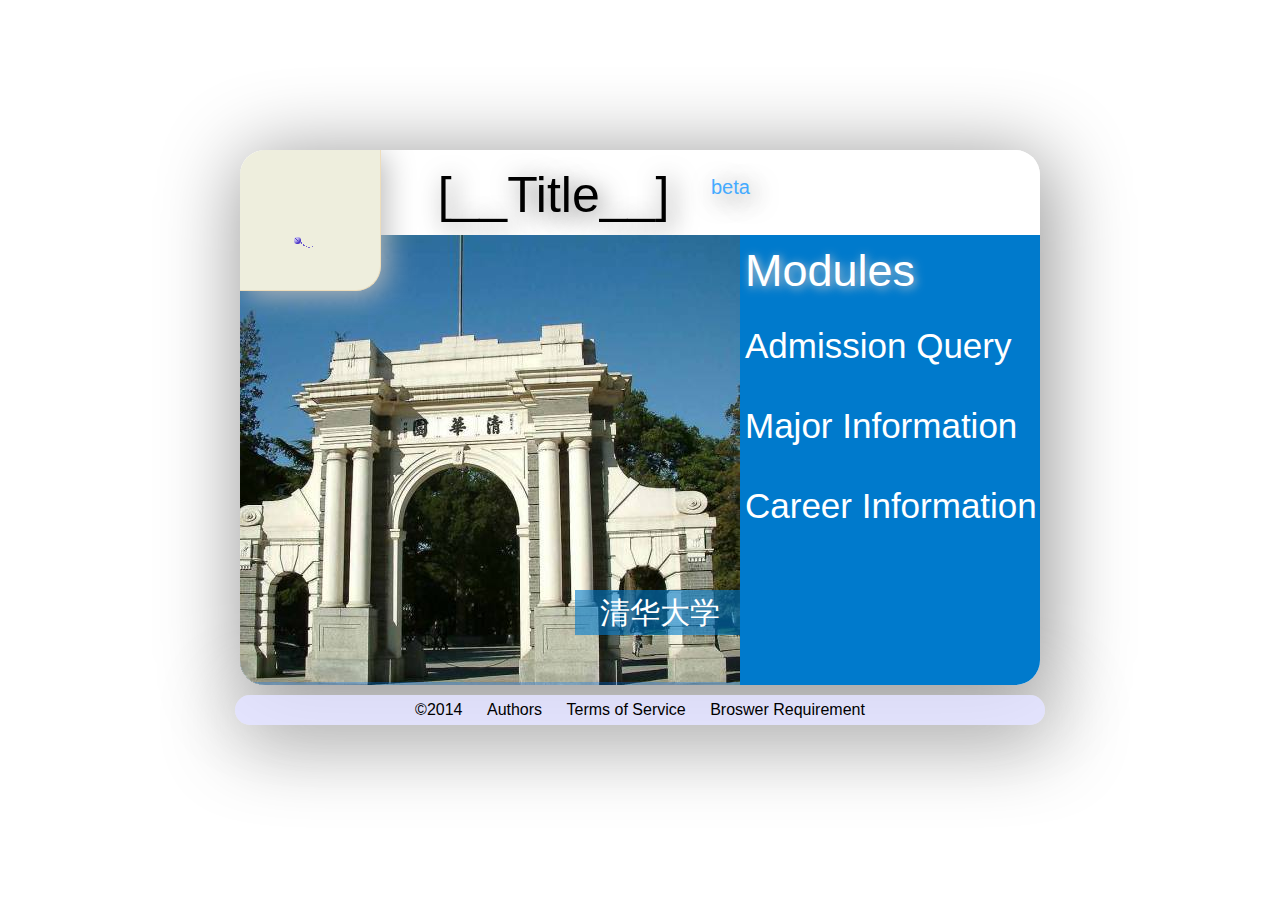
<file: index.html>
﻿<!DOCTYPE html>
<html xmlns="http://www.w3.org/1999/xhtml">
<head>
    <meta http-equiv="Content-Type" content="text/html; charset=utf-8" />
    <title></title>
    <link href="css/index.css" rel="stylesheet" />
    <link href="css/common.css" rel="stylesheet" />
</head>
<body>

    <div class="mainContainer">
        <div class="titleArea">
            <div>
                <a href="\" style="border:none;">
                    <div id="logo"></div>
                </a>
            </div>
            <div>&nbsp;&nbsp;&nbsp;[__Title__]&nbsp;&nbsp;&nbsp;<sup style="font-size: 0.4em; color: #4af; -ms-word-wrap: break-word; word-wrap: break-word;">beta</sup></div>
        </div>
        <div class="indexContent">
            <div class="linkBoxWarper">
                <div class="linkBox">
                    <div class="linkTitle">
                        Modules
                    </div>
                    <a class="linkSelection" href="admitDataQuery.php">
                        <div>
                            Admission Query
                        </div>
                    </a>

                    <a class="linkSelection" href="majorInformation.html">
                        <div>
                            Major Information
                        </div>
                    </a>
                    <a class="linkSelection" href="careerInformation.html">
                        <div>
                            Career Information
                        </div>
                    </a>
                </div>
            </div>
            <div class="inforBox">
                <div class="pictureWarper">

                    <div class="pictureItemWarper" id="pictureItemWarper1">
                        <div id="pictureItem1" class="pictureItem">

                        </div>
                    </div>
                    <div class="pictureItemWarper" id="pictureItemWarper2">
                        <div id="pictureItem2" class="pictureItem">

                        </div>
                    </div>
                    <div class="pictureItemWarper" id="pictureItemWarper3">
                        <div id="pictureItem3" class="pictureItem">

                        </div>
                    </div>
                    <div class="pictureItemWarper prepPicture" id="pictureItemWarper4">
                        <div id="pictureItem4" class="pictureItem">

                        </div>
                    </div>
                    <div class="pictureItemWarper" id="pictureItemWarper5">
                        <div id="pictureItem5" class="pictureItem">

                        </div>
                    </div>
                    <div class="pictureItemWarper" id="pictureItemWarper6">
                        <div id="pictureItem6" class="pictureItem">

                        </div>
                    </div>
                    <div class="pictureItemWarper" id="pictureItemWarper7">
                        <div id="pictureItem7" class="pictureItem">

                        </div>
                    </div>
                    <div class="pictureItemWarper" id="pictureItemWarper8">
                        <div id="pictureItem8" class="pictureItem">

                        </div>
                    </div>
                    <div class="pictureItemWarper" id="pictureItemWarper9">
                        <div id="pictureItem9" class="pictureItem">

                        </div>
                    </div>
                    <div class="pictureItemWarper" id="pictureItemWarper10">
                        <div id="pictureItem10" class="pictureItem">

                        </div>
                    </div>
                    <div class="pictureItemWarper" id="pictureItemWarper11">
                        <div id="pictureItem11" class="pictureItem">

                        </div>
                    </div>
                    <div class="pictureItemWarper" id="pictureItemWarper12">
                        <div id="pictureItem12" class="pictureItem">

                        </div>
                    </div>
                </div>
                <div>

                </div>
                <div class="timeInd">
                    <div id="timeCurrent" class="timeCurrentBar">

                    </div>
                    <div class="timeCurrent">

                    </div>
                </div>
                <div class="description" id="textWarper">
                    <div class="descriptionContent" id="description">
                        清华大学
                    </div>
                </div>
            </div>
        </div>
    </div>

    <div class="AppendInfoBox">
        <ul>
            <li>
                &copy;2014
            </li>
            <li class="append-list-item">
                Authors
                <div class="append-pop-box authorTooltip">
                    <div>
                        <span class="tooltip-title">Authors</span>
                        <p>策划：王圣元</p>
                        <p>数据：乔波、吴璇、王圣元</p>
                        <p>网页代码：乔波</p>
                        <p>外观设计：乔波、吴璇、王圣元</p>
                        <p>赞助、特别鸣谢：李伯轩</p>
                    </div>
                </div>
            </li>
            <li class="append-list-item">
                Terms of Service
                <div class="append-pop-box tosTooltip">
                    <div>
                        <span class="tooltip-title">Terms of Service</span>
                        <p>
                            &nbsp;&nbsp;&nbsp;&nbsp;首先，感谢您选择本项服务及参与本次活动为保证服务的正常提供及活动的正常进行，请您认真阅读并遵守相关条款。本条款适用于本服务的使用者（以下
                            简称“用户”）与本服务的提供者（以下简称“总部”）之间的各项事务。
                        </p>
                        <p>一、用户权益与义务</p>
                        <p>&nbsp;&nbsp;1.  用户权益</p>
                        <p>&nbsp;&nbsp;&nbsp;&nbsp;1） 使用权</p>
                        <p>
                            &nbsp;&nbsp;&nbsp;&nbsp;使用权系通过本次活动平台（包括网站、QQ群，下同）获取所提供的信息，以
                            及对信息的下载、转发或用于商业目的的权益。其中信息包括在本次活动平台上提
                            供的所有图片、文字、数据等。
                        </p>
                        <p>&nbsp;&nbsp;&nbsp;&nbsp;2）知情权</p>
                        <p>
                            &nbsp;&nbsp;&nbsp;&nbsp;知情权系通过本次活动平台获取关于服务状况、服务信息等信息的权益。
                        </p>
                        <p>&nbsp;&nbsp;2.权益保障</p>
                        <p>
                            &nbsp;&nbsp;&nbsp;&nbsp;总部郑重承诺：即使因不可抗拒因素导致本活动无法正常进行，总部保证
                            仍有能力为每名用户提供对所购账号不低于2h的全权使用时间，并提供账户使用咨
                            询、账户使用代理等多项服务，以保障用户在有限时间内获取所有可用信息（指由原
                            账户可获取的所有可用信息）的权益。
                        </p>
                        <p>&nbsp;&nbsp;3.用户义务</p>
                        <p>
                            &nbsp;&nbsp;&nbsp;&nbsp;用户在享用本服务时，需履行保密信息的义务。由于活动性质的特殊性，
                            活动信息仅限于用户与用户、用户与总部之间交流。用户不得向除其他用户、总部
                            之外的任何第三方提供活动信息，更不得向第三方恶意诋毁或举报本次活动及本项服
                            务。其中本次活动信息包括但不限于活动详细内容、其他用户及组织者的相关资料。
                        </p>
                        <p>二、活动声明</p>
                        <p>&nbsp;&nbsp;1.本项活动系公益性活动，总部对于本次活动的组织及服务持非盈利态度。</p>
                        <p>&nbsp;&nbsp;2.本活动均为用户自愿参与，用户享有在需要时退出本项活动的权利。</p>
                        <p>
                            &nbsp;&nbsp;3.本活动所需缴纳的费用由总部依实际经费需要确定，用户须在总部规定的期限
                            内缴纳相关费用。对于退出本次活动的用户，可以依情况返回不超过该用户原缴纳费
                            用的50%的费用。
                        </p>
                        <p>三、法律声明</p>
                        <p>
                            &nbsp;&nbsp;1.本次活动所提供的服务，仅供学习交流使用。用户下载（浏览）信息（包括
                            但不限于本次活动平台上的所有图片、文字、数据）后、务必于24小时内删除（并清
                            除浏览器缓存及历史纪录），否则由此产生的一切后果由用户承担。
                        </p>
                        <p>
                            &nbsp;&nbsp;2.本次活动所提供服务的信息、版权归原账户提供公司所有。该公司保留对该
                            公司提供信息的所有权利。
                        </p>
                        <p>
                            &nbsp;&nbsp;3.本次活动因性质的特殊性，用户务必严格履行保密的义务（详见“一、3.用
                            户义务”部分）如因用户保密不当而致使本次活动受影响或被迫终止，以及使用户及其
                            他用户因此无法获得所有权益，用户需承担相关责任。
                        </p>
                        <p>
                            &nbsp;&nbsp;4.用户一旦使用本次服务即代表用户已认真阅读并完全理解并接受本服务条款
                            所涉及的全部权利及义务。本条款自用户使用本服务起在用户与总部之间生效。
                        </p>
                        <p>&nbsp;&nbsp;5.本次活动及本服务条款的最终解释权归总部所有。</p>
                    </div>
                </div>
            </li>
            <li class="append-list-item">
                Broswer Requirement
                <div class="append-pop-box broswerTooltip">
                    <span class="tooltip-title">Broswer Requirement</span>
                    <p>
                        To have the best experience of this site ,we do recommend
                        you to use one of the following broswers:
                    </p>
                    <ul>
                        <li>
                            Internet Explorer 10 or higher version
                        </li>
                        <li>
                            Chrome 9.0 or higher version
                        </li>
                        <li>
                            Firefox 4.0 or higher version
                        </li>
                        <li>
                            Opera 11.5 or higher version
                        </li>
                    </ul>
                </div>
            </li>
        </ul>
    </div>

    <script>
        ( function () {
            window.centerPos_X = 70;
            window.centerPos_Y = 75;
            //Width:40*2;
            //Height:40*2;
            var d = true, f = false;
            if ( !window.google ) {
                window.google = {
                };
            }
            google.p = function ( a, b, c ) {
                a.addEventListener ? a.addEventListener( b, c, f ) : a.attachEvent( "on" + b, c );
            };
            google.D = function ( a, b, c ) {
                a.removeEventListener ? a.removeEventListener( b, c, f ) : a.detachEvent( "on" + b, c );
            };
            google.a = {
            };
            google.a.e = {
                g: f,
                t: f,
                w: f,
                l: f
            };
            google.a.product = {
                g: f,
                s: f,
                v: f,
                u: f,
                r: f,
                l: f
            };
            google.a.e.version = "";
            google.a.product.version = "";
            google.a.init = function ( a ) {
                var b = null, c = null;
                if ( window.opera ) {
                    google.a.e.l = d;
                    google.a.product.l = d;
                    b = c = /Opera\/(\S+)/;
                } else if ( a.indexOf( "MSIE" ) != -1 ) {
                    google.a.e.g = d;
                    google.a.product.g = d;
                    b = c = /MSIE\s+([^\);]+)(\)|;)/;
                } else if ( a.indexOf( "WebKit" ) != -1 ) {
                    google.a.e.w = d;
                    if ( a.indexOf( "Chrome" ) != -1 ) {
                        google.a.product.r = d;
                        c = /Chrome\/(\S+)/;
                    } else if ( a.indexOf( "iPad" ) != -1 ) {
                        google.a.product.u = d;
                        c = /Version\/(\S+)/;
                    } else if ( a.indexOf( "Safari" ) != -1 ) {
                        google.a.product.v = d;
                        c = /Version\/(\S+)/;
                    }
                    b = /WebKit\/(\S+)/;
                } else if ( a.indexOf( "Gecko" ) != -1 ) {
                    google.a.e.t = d;
                    if ( a.indexOf( "Firefox" ) != -1 ) {
                        google.a.product.s = d;
                        c = /Firefox\/(\S+)/;
                    }
                    b = /rv\:([^\);]+)(\)|;)/;
                }
                if ( b ) {
                    b = b.exec( a );
                    google.a.e.version = b ? b[1] : "";
                }
                if ( c ) {
                    b = c.exec( a );
                    google.a.product.version = b ? b[1] : "";
                }
            };
            google.a.init( window.navigator.userAgent );
            google.a.n = function ( a, b ) {
                function c( p, W ) {
                    if ( p < W ) {
                        return -1;
                    } else if ( p > W ) {
                        return 1;
                    }
                    return 0;
                }
                for ( var e = 0, i = a.replace( /^\s+|\s+$/g, "" ).split( "." ), n = b.replace( /^\s+|\s+$/g, "" ).split( "." ), t = Math.max( i.length, n.length ), l = 0; e == 0 && l < t; l++ ) {
                    var m = i[l] || "", r = n[l] || "", J = RegExp( "(\\d*)(\\D*)", "g" ), K = RegExp( "(\\d*)(\\D*)", "g" );
                    do {
                        var u = J.exec( m ) || [
                            "",
                            "",
                            ""
                        ], s = K.exec( r ) || [
                            "",
                            "",
                            ""
                        ];
                        if ( u[0].length == 0 && s[0].length == 0 ) {
                            break;
                        }
                        e = u[1].length == 0 ? 0 : parseInt( u[1], 10 );
                        var L = s[1].length == 0 ? 0 : parseInt( s[1], 10 );
                        e = c( e, L ) || c( u[2].length == 0, s[2].length == 0 ) || c( u[2], s[2] );
                    } while ( e == 0 );
                }
                return e;
            };
            google.a.H = function ( a ) {
                return google.a.n( google.a.e.version, a ) >= 0;
            };
            google.a.I = function ( a ) {
                return google.a.n( google.a.product.version, a ) >= 0;
            };
            google.d = {
            };
            var g = /^(\w+)?(?:\.(.+))?$/, aa = /^#([\w-]+)$/;
            google.append = function ( a ) {
                return google.d.append( a );
            };
            google.d.append = function ( a ) {
                return ( document.getElementById( "xjsc" ) || document.body ).appendChild( a );
            };
            google.d.create = function ( a, b ) {
                var c = a.match( g ), e = document.createElement( c[1] );
                if ( c[2] ) {
                    e.className = c[2];
                }
                if ( b ) {
                    e.innerHTML = b;
                }
                return e;
            };
            google.d.F = function ( a, b, c ) {
                var e;
                if ( e = a.match( aa ) ) {
                    a = document.getElementById( e[1] );
                    return c ? a ? [
                        a
                    ] : [] : a;
                } else {
                    e = a.match( g );
                    a = e[2] && RegExp( "\\b" + e[2] );
                    b = ( b || document ).getElementsByTagName( e[1] || "*" );
                    if ( a ) {
                        e = 0;
                        var i = b;
                        b = [];
                        for ( var n; n = i[e++]; ) {
                            a.test( n.className ) && b.push( n );
                        }
                    }
                }
                return b.length > 1 || c ? b : b[0];
            };
            google.d.G = function ( a, b, c ) {
                return b.parentNode.insertBefore( a, c ? b.nextSibling : b );
            };
            google.d.remove = function ( a ) {
                return a && a.parentNode && a.parentNode.removeChild( a );
            };
            google.d.J = function ( a ) {
                for ( var b = 1; b < arguments.length; b += 2 ) {
                    var c = arguments[b], e = arguments[b + 1], i = a.style;
                    if ( google.a.e.g ) {
                        if ( i && c in i ) {
                            i[c] = e;
                        } else if ( c in a ) {
                            a[c] = e;
                        } else {
                            if ( i && c == "opacity" ) {
                                a.zoom = 1;
                                i.filter = ( i.filter || "" ).replace( /alpha\([^)]*\)/, "" ) + "alpha(opacity=" + e * 100 + ")";
                            }
                        }
                    } else if ( i && c in i ) {
                        i[c] = e;
                    } else if ( c in a ) {
                        a[c] = e;
                    }
                }
                return a;
            };
            try {
                if ( !google.doodle ) {
                    google.doodle = {
                    };
                }
                var ba = -1 / 14,
                    ca = Math.PI / 180,
                    h = ( 1 + Math.sqrt( 5 ) ) / 2,
                    j = 1 / 3,
                    k = 2 / 3,
                    o = h / 3,
                    q = 2 * o,
                    v = [
                    [
                        -k,
                        -j - q,
                        -o
                    ],
                    [
                        -j,
                        -k - o,
                        -q
                    ],
                    [
                        j,
                        -k - o,
                        -q
                    ],
                    [
                        k,
                        -j - q,
                        -o
                    ],
                    [
                        j,
                        -h,
                        0
                    ],
                    [
                        -j,
                        -h,
                        0
                    ],
                    [
                        -o,
                        -k,
                        -j - q
                    ],
                    [
                        -q,
                        -j,
                        -k - o
                    ],
                    [
                        -j - q,
                        -o,
                        -k
                    ],
                    [
                        -k - o,
                        -q,
                        -j
                    ],
                    [
                        -k,
                        -j - q,
                        o
                    ],
                    [
                        -j,
                        -k - o,
                        q
                    ],
                    [
                        j,
                        -k - o,
                        q
                    ],
                    [
                        k,
                        -j - q,
                        o
                    ],
                    [
                        -o,
                        -k,
                        j + q
                    ],
                    [
                        -q,
                        -j,
                        k + o
                    ],
                    [
                        -j - q,
                        -o,
                        k
                    ],
                    [
                        -k - o,
                        -q,
                        j
                    ],
                    [
                        -h,
                        0,
                        -j
                    ],
                    [
                        -h,
                        0,
                        j
                    ],
                    [
                        -k,
                        j + q,
                        -o
                    ],
                    [
                        -j,
                        k + o,
                        -q
                    ],
                    [
                        j,
                        k + o,
                        -q
                    ],
                    [
                        k,
                        j + q,
                        -o
                    ],
                    [
                        j,
                        h,
                        0
                    ],
                    [
                        -j,
                        h,
                        0
                    ],
                    [
                        -o,
                        k,
                        -j - q
                    ],
                    [
                        -q,
                        j,
                        -k - o
                    ],
                    [
                        -j - q,
                        o,
                        -k
                    ],
                    [
                        -k - o,
                        q,
                        -j
                    ],
                    [
                        -k,
                        j + q,
                        o
                    ],
                    [
                        -j,
                        k + o,
                        q
                    ],
                    [
                        j,
                        k + o,
                        q
                    ],
                    [
                        k,
                        j + q,
                        o
                    ],
                    [
                        -o,
                        k,
                        j + q
                    ],
                    [
                        -q,
                        j,
                        k + o
                    ],
                    [
                        -j - q,
                        o,
                        k
                    ],
                    [
                        -k - o,
                        q,
                        j
                    ],
                    [
                        0,
                        -j,
                        -h
                    ],
                    [
                        0,
                        j,
                        -h
                    ],
                    [
                        o,
                        k,
                        -j - q
                    ],
                    [
                        q,
                        j,
                        -k - o
                    ],
                    [
                        q,
                        -j,
                        -k - o
                    ],
                    [
                        o,
                        -k,
                        -j - q
                    ],
                    [
                        k + o,
                        -q,
                        -j
                    ],
                    [
                        j + q,
                        -o,
                        -k
                    ],
                    [
                        0,
                        -j,
                        h
                    ],
                    [
                        0,
                        j,
                        h
                    ],
                    [
                        o,
                        k,
                        j + q
                    ],
                    [
                        q,
                        j,
                        k + o
                    ],
                    [
                        q,
                        -j,
                        k + o
                    ],
                    [
                        o,
                        -k,
                        j + q
                    ],
                    [
                        k + o,
                        -q,
                        j
                    ],
                    [
                        j + q,
                        -o,
                        k
                    ],
                    [
                        k + o,
                        q,
                        -j
                    ],
                    [
                        j + q,
                        o,
                        -k
                    ],
                    [
                        k + o,
                        q,
                        j
                    ],
                    [
                        j + q,
                        o,
                        k
                    ],
                    [
                        h,
                        0,
                        -j
                    ],
                    [
                        h,
                        0,
                        j
                    ]
                    ],

                    w = [
                    [
                        0,
                        1
                    ],
                    [
                        0,
                        5
                    ],
                    [
                        0,
                        9
                    ],
                    [
                        1,
                        2
                    ],
                    [
                        1,
                        6
                    ],
                    [
                        2,
                        3
                    ],
                    [
                        2,
                        43
                    ],
                    [
                        3,
                        4
                    ],
                    [
                        3,
                        44
                    ],
                    [
                        4,
                        5
                    ],
                    [
                        4,
                        13
                    ],
                    [
                        5,
                        10
                    ],
                    [
                        6,
                        7
                    ],
                    [
                        6,
                        38
                    ],
                    [
                        7,
                        8
                    ],
                    [
                        7,
                        27
                    ],
                    [
                        8,
                        9
                    ],
                    [
                        8,
                        18
                    ],
                    [
                        9,
                        17
                    ],
                    [
                        10,
                        11
                    ],
                    [
                        10,
                        17
                    ],
                    [
                        11,
                        12
                    ],
                    [
                        11,
                        14
                    ],
                    [
                        12,
                        13
                    ],
                    [
                        12,
                        51
                    ],
                    [
                        13,
                        52
                    ],
                    [
                        14,
                        15
                    ],
                    [
                        14,
                        46
                    ],
                    [
                        15,
                        16
                    ],
                    [
                        15,
                        35
                    ],
                    [
                        16,
                        17
                    ],
                    [
                        16,
                        19
                    ],
                    [
                        18,
                        19
                    ],
                    [
                        18,
                        28
                    ],
                    [
                        19,
                        36
                    ],
                    [
                        20,
                        21
                    ],
                    [
                        20,
                        25
                    ],
                    [
                        20,
                        29
                    ],
                    [
                        21,
                        22
                    ],
                    [
                        21,
                        26
                    ],
                    [
                        22,
                        23
                    ],
                    [
                        22,
                        40
                    ],
                    [
                        23,
                        24
                    ],
                    [
                        23,
                        54
                    ],
                    [
                        24,
                        25
                    ],
                    [
                        24,
                        33
                    ],
                    [
                        25,
                        30
                    ],
                    [
                        26,
                        27
                    ],
                    [
                        26,
                        39
                    ],
                    [
                        27,
                        28
                    ],
                    [
                        28,
                        29
                    ],
                    [
                        29,
                        37
                    ],
                    [
                        30,
                        31
                    ],
                    [
                        30,
                        37
                    ],
                    [
                        31,
                        32
                    ],
                    [
                        31,
                        34
                    ],
                    [
                        32,
                        33
                    ],
                    [
                        32,
                        48
                    ],
                    [
                        33,
                        56
                    ],
                    [
                        34,
                        35
                    ],
                    [
                        34,
                        47
                    ],
                    [
                        35,
                        36
                    ],
                    [
                        36,
                        37
                    ],
                    [
                        38,
                        39
                    ],
                    [
                        38,
                        43
                    ],
                    [
                        39,
                        40
                    ],
                    [
                        40,
                        41
                    ],
                    [
                        41,
                        42
                    ],
                    [
                        41,
                        55
                    ],
                    [
                        42,
                        43
                    ],
                    [
                        42,
                        45
                    ],
                    [
                        44,
                        45
                    ],
                    [
                        44,
                        52
                    ],
                    [
                        45,
                        58
                    ],
                    [
                        46,
                        47
                    ],
                    [
                        46,
                        51
                    ],
                    [
                        47,
                        48
                    ],
                    [
                        48,
                        49
                    ],
                    [
                        49,
                        50
                    ],
                    [
                        49,
                        57
                    ],
                    [
                        50,
                        51
                    ],
                    [
                        50,
                        53
                    ],
                    [
                        52,
                        53
                    ],
                    [
                        53,
                        59
                    ],
                    [
                        54,
                        55
                    ],
                    [
                        54,
                        56
                    ],
                    [
                        55,
                        58
                    ],
                    [
                        56,
                        57
                    ],
                    [
                        57,
                        59
                    ],
                    [
                        58,
                        59
                    ]
                    ], x, y, z, A, B, C, D, E, da = 0, F = 0, ea = [], fa = [], G = [], H = 0, I = 0, M, N = 0, O = 0, ga = 0, ha = 0, P = 0, Q = 0, R = 0, S = 0, ia, T = f, U = f, ja = d, ka, V, la, ma,
                oa = function () {
                    if ( T ) {
                        var a = F - 20;
                        if ( Math.abs( a ) > 0.01 ) {
                            I += -0.5 * a;
                            I *= 0.6;
                            F += I;
                            if ( F < 0 ) {
                                F = 0;
                            }
                        } else {
                            F = 20;
                        }
                        var b = N - ga, c = O - ha;
                        if ( a = M && Math.sqrt( N * N + O * O ) < 35 ) {
                            P += b;
                            Q += c;
                        } else {
                            if ( ia ) {
                                S = Math.min( 20, Math.sqrt( b * b + c * c ) );
                                R = Math.atan2( c, b );
                            }
                            P += Math.cos( R ) * S;
                            Q += Math.sin( R ) * S;
                            S = Math.max( 1, S * 0.97 );
                        }
                        var e = P * 0.4;
                        c = Q * 0.4;
                        P -= e;
                        Q -= c;
                        b = v;
                        var i = Math.sqrt( e * e + c * c );
                        if ( i == 0 ) {
                            v = b;
                        } else {
                            c = c / i;
                            e = -e / i;
                            i = i * ca;
                            var n = 1 - Math.cos( i ), t = Math.sin( i ), l = c * e;
                            i = 1 + n * ( c * c - 1 );
                            l = n * l;
                            var m = e * t, r = l, J = 1 + n * ( e * e - 1 ), K = -m;
                            t = c * t;
                            var u = -t;
                            n = 1 - n;
                            for ( var s = [], L = 0, p; p = b[L++]; ) {
                                c = p[0];
                                e = p[1];
                                p = p[2];
                                s.push( [
                                    i * c + l * e + m * p,
                                    r * c + J * e + u * p,
                                    K * c + t * e + n * p
                                ] );
                            }
                            v = s;
                        }
                        ga = N;
                        ha = O;
                        ia = a;
                        a = v;
                        b = [];
                        for ( c = 0; e = a[c++]; ) {
                            i = 3.8 / ( 3.8 + e[2] );
                            b.push( [
                                e[0] * i,
                                e[1] * i,
                                i
                            ] );
                        }
                        a = b;
                        for ( b = 0; i = a[b]; ++b ) {
                            c = i[0] * F;
                            e = i[1] * F;
                            l = i[2] * 4;
                            m = ea[b];
                            m.width = l;
                            m.height = l;
                            m.style.left = centerPos_X + c - l / 2 + "px";
                            m.style.top = centerPos_Y + e - l / 2 + "px";
                            m.style.zIndex = i[2] > 1 ? "4" : "1";
                            na( m, i[2] );
                            U && x.appendChild( m );
                        }
                        U = f;
                        for ( b = 0; c = w[b]; ++b ) {
                            i = a[c[0]];
                            l = a[c[1]];
                            if ( i && l ) {
                                c = ( i[0] + l[0] ) / 2 * F;
                                e = ( i[1] + l[1] ) / 2 * F;
                                m = ( i[2] + l[2] ) / 2;
                                r = fa[b];
                                r.B(( i[0] - l[0] ) * F, ( i[1] - l[1] ) * F );
                                r.position( c, e );
                                r.c.style.zIndex = m > 1 ? "3" : "0";
                                na( r.c, m );
                            }
                        }
                    } else {
                        b = da++ * ba;
                        a = centerPos_X + Math.sin( b ) * 20;
                        b = centerPos_Y + Math.cos( b ) * 20;
                        E.style.left = a + "px";
                        E.style.top = b + "px";
                        if ( ja && D ) {
                            x.appendChild( E );
                            ja = f;
                        }
                        G[H].C( a + Math.random() * 2, b + Math.random() * 2 );
                        H = modulo( ++H, G.length );
                        for ( a = 0; b = G[a++]; ) {
                            b.z();
                        }
                    }
                },
                X = function () {
                    if ( !T ) {
                        U = T = d;
                        google.d.remove( E );
                        for ( var a = 0, b; b = G[a++]; ) {
                            b.o();
                        }
                        S = Math.random() * 20;
                        R = Math.random() * Math.PI;
                    }
                },
                Y = function () {
                    this.i = this.k = 35;
                    this.h = f;
                    this.c = document.createElement( "div" );
                    this.c.className = "logo-bond";
                    this.c.style.background = "url(" + y.src + ")";
                };
                Y.prototype.position = function ( a, b ) {
                    this.c.style.left = centerPos_X + a - this.k / 2 + "px";
                    this.c.style.top = centerPos_Y + b - this.i / 2 + "px";
                    if ( !this.h ) {
                        x.appendChild( this.c );
                        this.h = d;
                    }
                };
                Y.prototype.B = function ( a, b ) {
                    var c = modulo( -Math.atan2( b, a ), Math.PI ), e = Math.PI / 90;
                    e = Math.round( c / e ) * 35;
                    c = 0 - ( 35 - this.k ) / 2;
                    e = e - ( 35 - this.i ) / 2;
                    this.c.style.backgroundPosition = c + "px " + e + "px";
                    this.k = Math.max( 5, Math.abs( a ) );
                    this.i = Math.max( 5, Math.abs( b ) );
                    this.c.style.width = this.k + "px";
                    this.c.style.height = this.i + "px";
                };
                var Z = function () {
                    this.h = this.m = f;
                    this.c = document.createElement( "div" );
                    this.c.className = "logo-dust";
                };
                Z.prototype.C = function ( a, b ) {
                    this.m = d;
                    this.c.style.top = b + "px";
                    this.c.style.left = a + "px";
                    this.opacity = 1;
                    if ( !this.h ) {
                        x.appendChild( this.c );
                        this.h = d;
                    }
                };
                Z.prototype.z = function () {
                    if ( this.m ) {
                        this.opacity -= 0.02;
                        this.opacity <= 0 ? this.o() : pa( this.c, this.opacity, f );
                    }
                };
                Z.prototype.o = function () {
                    this.c.style.display = "none";
                    google.d.remove( this.c );
                    this.m = f;
                };
                var qa = function ( a ) {
                    M = d;
                    N = ( a.clientX || a.pageX || 0 ) - x.offsetLeft - centerPos_X;
                    O = ( a.clientY || a.pageY || 0 ) - x.offsetTop - centerPos_Y;
                    z && M && Math.sqrt( N * N + O * O ) < 30 && X();
                };
                eval( "function modulo(a,n){return a" + "%%".charAt( 0 ) + "n;}" );
                var ra = function () {
                    var a = document.createElement( "img" );
                    a.src = C.src;
                    a.border = 0;
                    a.style.position = "absolute";
                    return a;
                }, pa = function ( a, b, c ) {
                    a.style.opacity = b;
                    if ( V ) {
                        if ( b < 0.6 ) {
                            a.style.filter = "alpha(opacity=" + b * 100 + ")";
                            if ( c ) {
                                a.style.backgroundImage = "url(" + A.src + ")";
                            }
                        } else {
                            a.style.filter = "";
                            if ( c ) {
                                a.style.backgroundImage = "url(" + y.src + ")";
                            }
                        }
                    }
                }, na = function ( a, b ) {
                    var c = b > 1 ? 1 : Math.pow( b, 4 );
                    pa( a, c, d );
                };
                google.doodle.init = function () {
                    if ( x = document.getElementById( "logo" ) ) {
                        if ( !ma ) {
                            ma = d;
                            google.j && google.j.en && $( 100, sa, function () {
                                return google.rein && google.dstr;
                            } );
                            $( 100, ta, function () {
                                return google.p && google.a && google.d;
                            } );

                        }
                    }
                };
                var $ = function ( a, b, c ) {
                    if ( c() ) {
                        b();
                    } else {
                        a < 200 && window.setTimeout( function () {
                            $( a + 1, b, c );
                        }, a );
                    }
                }, sa = function () {
                    if ( !google.doodle.A ) {
                        google.doodle.A = d;
                        google.rein.push( google.doodle.init );
                        google.dstr.push( ua );
                    }
                }, ta = function () {
                    V = google.a.e.g;
                    va();
                    google.p( document, "mousemove", qa );
                    for ( var a = 0; v[a++]; ) {
                        ea.push( ra() );
                    }
                    for ( a = 0; w[a++]; ) {
                        fa.push( new Y() );
                    }
                    for ( ; G.length < 40; ) {
                        G.push( new Z() );
                    }
                    E = ra();
                    E.width = E.height = 7;
                    ka = window.setInterval( oa, 50 );
                    la = window.setTimeout( wa, 5E3 );
                }, wa = function () {
                    if ( z ) {
                        X();
                    } else {
                        B = d;
                    }
                }, va = function () {
                    C = new Image();
                    C.onload = function () {
                        D = d;
                    };
                    C.src = "img/atom_b.png";
                    if ( V ) {
                        A = new Image();
                        A.onload = function () {
                        };
                        A.src = "img/bond_b_ie.png";
                    }
                    y = new Image();
                    y.onload = function () {
                        z = d;
                        B && X();
                    };
                    y.src = "img/bond_b.png";
                }, ua = function () {
                    google.D( document, "mousemove", qa );
                    window.clearInterval( ka );
                    window.clearTimeout( la );
                };
            } catch ( xa ) {
                google.ml( xa, f, {
                    _sn: "BKY"
                } );
            }
            ;
        } )();
        google.doodle.init();
    </script>

    <script src="http://ajax.aspnetcdn.com/ajax/jquery/jquery-2.1.1.min.js"></script>
    <script>
        // Fallback to loading jQuery from a local path if the CDN is unavailable
        ( window.jQuery || document.write( '<script src="script/jquery-2.1.1.min.js"><\/script>' ) );
    </script>
    <script>
        window.onload = ( function () {
            var pics = [
                {
                    name: "清华大学",
                    node: $( 'div#pictureItemWarper1' )
                },
                {
                    name: "复旦大学",
                    node: $( 'div#pictureItemWarper2' )
                },
                {
                    name: "哈尔滨工业大学",
                    node: $( 'div#pictureItemWarper3' )
                },
                {
                    name: "华中科技大学",
                    node: $( 'div#pictureItemWarper4' )
                },
                {
                    name: "南京大学",
                    node: $( 'div#pictureItemWarper5' )
                },
                {
                    name: "南开大学",
                    node: $( 'div#pictureItemWarper6' )
                },
                {
                    name: "厦门大学",
                    node: $( 'div#pictureItemWarper7' )
                },
                {
                    name: "武汉大学",
                    node: $( 'div#pictureItemWarper8' )
                },
                {
                    name: "浙江大学",
                    node: $( 'div#pictureItemWarper9' )
                },
                {
                    name: "中南大学",
                    node: $( 'div#pictureItemWarper10' )
                },
                {
                    name: "中山大学",
                    node: $( 'div#pictureItemWarper11' )
                },
                {
                    name: "北京大学",
                    node: $( 'div#pictureItemWarper12' )
                },
            ];
            var current = 0;
            var progress = $( 'div#timeCurrent' );
            var textWarp = $( 'div#textWarper' );
            var text = $( 'div#description' );

            function nextVal( cur ) {
                if ( cur === ( pics.length - 1 ) ) {
                    cur = 0;
                } else {
                    cur++;
                }
                return cur;
            }
            function prevVal( cur ) {
                if ( cur === 0 ) {
                    cur = pics.length - 1;
                } else {
                    cur--;
                }
                return cur;
            }

            for ( var i = 0; i < pics.length; i++ ) {
                if ( i === current ) {
                    pics[i].node.css( {
                        'z-index': '0',
                    } );
                } else if ( prevVal( i ) === current ) {
                    pics[i].node.css( {
                        'z-index': '0',
                        'left': '500px'
                    } );

                } else if ( nextVal( i ) === current ) {
                    pics[i].node.css( {
                        'z-index': '0',
                        'left': '-500px'
                    } );

                } else {
                    pics[i].node.css( {
                        'z-index': '-1',
                    } );

                }
            }


            function switchToNext() {
                progress.animate( { 'width': '497px' }, 3000, 'linear', function () {
                    progress.animate( { 'width': '0' }, 1000, 'linear' );
                    pics[nextVal( current )].node.css( {
                        'z-index': '0',
                        'left': '500px'
                    } );

                    pics[current].node.animate( {
                        'left': '0'
                    }, 500, 'swing' );

                    pics[prevVal( current )].node.animate( {
                        'left': '-500px'
                    }, 500, 'swing' );

                    pics[prevVal( prevVal( current ) )].node.css( {
                        'z-index': '-1'
                    } );

                    textWarp.animate( { 'width': '0' }, 400, 'swing', function () {
                        text.text( pics[current].name );
                        textWarp.animate( {
                            'width': ( pics[current].name.length * 2 + 3 ) + 'em'
                        }, 400, 'swing' );
                    } );
                } );

                current = nextVal( current );
            }
            setInterval( switchToNext, 4500 );
        } );
    </script>
</body>
</html>
</file>
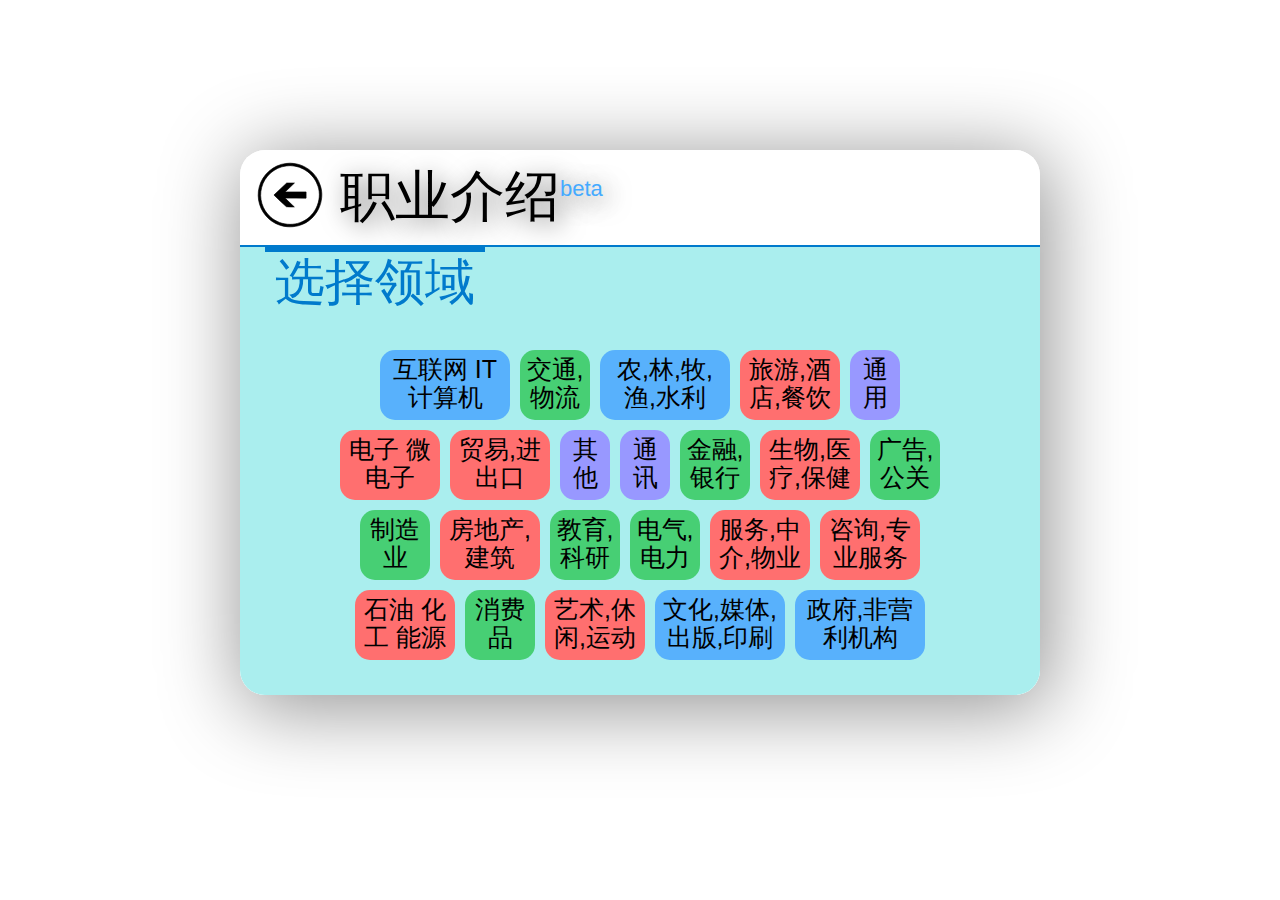
<file: careerInformation.html>
﻿<!DOCTYPE html>
<html xmlns="http://www.w3.org/1999/xhtml">
<head>
    <meta http-equiv="Content-Type" content="text/html; charset=utf-8" />
    <title>职业介绍</title>
    <link href="css/careerInformation.css" rel="stylesheet" />
</head>
<body>
    <div class="mainContainer">
        <div class="titleArea">
            <div>
                <a href="\" style="border:none;">
                    <svg viewBox="-5 -5 110 110" width="70" height="70" version="1.1" xmlns="http://www.w3.org/2000/svg">
                        <path fill="#000" stroke="#000" transform="matrix(-1 0 0 -1 99.9998 100)" d="M 49.728 100 C 28.272 100 8.345 85.217 2.348 64.838 C -1.614 53.198 -0.53 39.666 5.361 27.793 C 11.253 15.891 21.388 6.811 33.167 2.882 C 38.436 0.976 44.086 0 49.905 0 C 62.263 0 74.345 4.543 83.062 12.456 C 97.088 24.541 103.244 44.73 98.323 62.661 C 93.491 82.001 76.3 97.161 56.523 99.484 C 54.34 99.825 52.037 100 49.728 100 Z M 49.905 3.873 C 44.537 3.873 39.323 4.771 34.428 6.541 C 23.582 10.157 14.262 18.526 8.825 29.514 C 3.397 40.468 2.384 52.916 6.036 63.664 C 11.49 82.206 30.263 96.132 49.727 96.132 C 51.833 96.132 53.937 95.967 55.998 95.648 C 74.282 93.5 90.115 79.534 94.581 61.676 C 99.124 45.116 93.455 26.52 80.493 15.356 C 72.453 8.045 61.323 3.873 49.905 3.873 Z"></path>
                        <path fill="#000" stroke="#000" transform="matrix(-1 0 0 -1 100.051 99.9868)" d="M 24.78 54.784 C 24.78 51.559 24.78 48.326 24.78 45.068 C 35.779 45.082 46.767 45.082 57.777 45.082 C 52.942 40.465 48.02 35.918 43.251 31.237 C 47.393 31.378 51.603 30.906 55.708 31.616 C 62.487 37.429 68.811 43.776 75.271 49.94 C 68.589 56.208 62.006 62.6 55.235 68.775 C 51.185 68.774 47.135 68.775 43.082 68.775 C 47.827 63.946 52.828 59.369 57.778 54.731 C 46.768 54.802 35.779 54.73 24.78 54.784 Z"></path>
                    </svg>
                </a>
            </div>
            <div>职业介绍<sup style="font-size: 0.4em; color: #4af; -ms-word-wrap: break-word; word-wrap: break-word;">beta</sup></div>
        </div>
        <div class="majorBox">
            <div id="lv1-box" class="lv1-box-open">
                <div id="lv1-innerBox" class="lv1-innerBox">
                    <div class="lv1-miniview">
                        <div class="lv1-miniview-title">
                            领域
                        </div>
                        <div class="lv1-miniview-name-box">
                            <div class="lv1-miniview-name" id="lv1-miniview-name">
                            </div>

                        </div>
                        <div class="lv1-miniview-open" id="lv1-miniview-open">
                            <div>
                                <svg viewBox="-10 -10 120 120" width="50" height="50" version="1.1" xmlns="http://www.w3.org/2000/svg">
                                    <path fill="#fff" stroke="#fff" d="M 49.728 100 C 28.272 100 8.345 85.217 2.348 64.838 C -1.614 53.198 -0.53 39.666 5.361 27.793 C 11.253 15.891 21.388 6.811 33.167 2.882 C 38.436 0.976 44.086 0 49.905 0 C 62.263 0 74.345 4.543 83.062 12.456 C 97.088 24.541 103.244 44.73 98.323 62.661 C 93.491 82.001 76.3 97.161 56.523 99.484 C 54.34 99.825 52.037 100 49.728 100 Z M 49.905 3.873 C 44.537 3.873 39.323 4.771 34.428 6.541 C 23.582 10.157 14.262 18.526 8.825 29.514 C 3.397 40.468 2.384 52.916 6.036 63.664 C 11.49 82.206 30.263 96.132 49.727 96.132 C 51.833 96.132 53.937 95.967 55.998 95.648 C 74.282 93.5 90.115 79.534 94.581 61.676 C 99.124 45.116 93.455 26.52 80.493 15.356 C 72.453 8.045 61.323 3.873 49.905 3.873 Z"></path>
                                    <path fill="#fff" stroke="#fff" d="M 24.78 54.784 C 24.78 51.559 24.78 48.326 24.78 45.068 C 35.779 45.082 46.767 45.082 57.777 45.082 C 52.942 40.465 48.02 35.918 43.251 31.237 C 47.393 31.378 51.603 30.906 55.708 31.616 C 62.487 37.429 68.811 43.776 75.271 49.94 C 68.589 56.208 62.006 62.6 55.235 68.775 C 51.185 68.774 47.135 68.775 43.082 68.775 C 47.827 63.946 52.828 59.369 57.778 54.731 C 46.768 54.802 35.779 54.73 24.78 54.784 Z"></path>
                                </svg>
                            </div>
                        </div>
                    </div>
                    <div class="lv1-fullview">
                        <div class="lv1-fullview-title">
                            <div>
                                选择领域
                            </div>
                        </div>
                        <div class="lv1-fullview-content-box">
                            <div id="lv1-loading" class="lv1-loading">
                                <figure>
                                    <section><div></div></section>
                                    <section><div></div></section>
                                    <section><div></div></section>
                                    <section><div></div></section>
                                    <section><div></div></section>
                                    <section><div></div></section>
                                    <section><div></div></section>
                                    <section><div></div></section>
                                </figure>
                            </div>
                            <div id="lv1-row1" class="lv1-row"></div>
                            <div id="lv1-row2" class="lv1-row"></div>
                            <div id="lv1-row3" class="lv1-row"></div>
                            <div id="lv1-row4" class="lv1-row"></div>
                        </div>
                    </div>
                </div>
            </div>
            <div id="lv2-box" class="lv2-box-open">
                <div id="lv2-innerBox" class="lv2-innerBox">
                    <div class="lv2-miniview">
                        <div class="lv2-miniview-title">
                            类别
                        </div>
                        <div class="lv2-miniview-name-box">
                            <div class="lv2-miniview-name" id="lv2-miniview-name">
                            </div>

                        </div>
                        <div class="lv2-miniview-open" id="lv2-miniview-open">
                            <div>
                                <svg viewBox="-10 -10 120 120" width="50" height="50" version="1.1" xmlns="http://www.w3.org/2000/svg">
                                    <path fill="#fff" stroke="#fff" d="M 49.728 100 C 28.272 100 8.345 85.217 2.348 64.838 C -1.614 53.198 -0.53 39.666 5.361 27.793 C 11.253 15.891 21.388 6.811 33.167 2.882 C 38.436 0.976 44.086 0 49.905 0 C 62.263 0 74.345 4.543 83.062 12.456 C 97.088 24.541 103.244 44.73 98.323 62.661 C 93.491 82.001 76.3 97.161 56.523 99.484 C 54.34 99.825 52.037 100 49.728 100 Z M 49.905 3.873 C 44.537 3.873 39.323 4.771 34.428 6.541 C 23.582 10.157 14.262 18.526 8.825 29.514 C 3.397 40.468 2.384 52.916 6.036 63.664 C 11.49 82.206 30.263 96.132 49.727 96.132 C 51.833 96.132 53.937 95.967 55.998 95.648 C 74.282 93.5 90.115 79.534 94.581 61.676 C 99.124 45.116 93.455 26.52 80.493 15.356 C 72.453 8.045 61.323 3.873 49.905 3.873 Z"></path>
                                    <path fill="#fff" stroke="#fff" d="M 24.78 54.784 C 24.78 51.559 24.78 48.326 24.78 45.068 C 35.779 45.082 46.767 45.082 57.777 45.082 C 52.942 40.465 48.02 35.918 43.251 31.237 C 47.393 31.378 51.603 30.906 55.708 31.616 C 62.487 37.429 68.811 43.776 75.271 49.94 C 68.589 56.208 62.006 62.6 55.235 68.775 C 51.185 68.774 47.135 68.775 43.082 68.775 C 47.827 63.946 52.828 59.369 57.778 54.731 C 46.768 54.802 35.779 54.73 24.78 54.784 Z"></path>
                                </svg>
                            </div>
                        </div>
                    </div>
                    <div class="lv2-fullview">
                        <div class="lv2-fullview-title">
                            <div>
                                选择类别
                            </div>
                        </div>
                        <div class="lv2-fullview-content-box" id='lv2-fullview-content-box'>
                        </div>
                    </div>
                </div>
            </div>
            <div id="lv3-box" class="lv3-box-open">
                <div id="lv3-innerBox" class="lv3-innerBox">
                    <div class="lv3-miniview">
                        <div class="lv3-miniview-title">
                            职业
                        </div>
                        <div class="lv3-miniview-name-box">
                            <div class="lv3-miniview-name" id="lv3-miniview-name">
                            </div>

                        </div>
                        <div class="lv3-miniview-open" id="lv3-miniview-open">
                            <div>
                                <svg viewBox="-10 -10 120 120" width="50" height="50" version="1.1" xmlns="http://www.w3.org/2000/svg">
                                    <path fill="#fff" stroke="#fff" d="M 49.728 100 C 28.272 100 8.345 85.217 2.348 64.838 C -1.614 53.198 -0.53 39.666 5.361 27.793 C 11.253 15.891 21.388 6.811 33.167 2.882 C 38.436 0.976 44.086 0 49.905 0 C 62.263 0 74.345 4.543 83.062 12.456 C 97.088 24.541 103.244 44.73 98.323 62.661 C 93.491 82.001 76.3 97.161 56.523 99.484 C 54.34 99.825 52.037 100 49.728 100 Z M 49.905 3.873 C 44.537 3.873 39.323 4.771 34.428 6.541 C 23.582 10.157 14.262 18.526 8.825 29.514 C 3.397 40.468 2.384 52.916 6.036 63.664 C 11.49 82.206 30.263 96.132 49.727 96.132 C 51.833 96.132 53.937 95.967 55.998 95.648 C 74.282 93.5 90.115 79.534 94.581 61.676 C 99.124 45.116 93.455 26.52 80.493 15.356 C 72.453 8.045 61.323 3.873 49.905 3.873 Z"></path>
                                    <path fill="#fff" stroke="#fff" d="M 24.78 54.784 C 24.78 51.559 24.78 48.326 24.78 45.068 C 35.779 45.082 46.767 45.082 57.777 45.082 C 52.942 40.465 48.02 35.918 43.251 31.237 C 47.393 31.378 51.603 30.906 55.708 31.616 C 62.487 37.429 68.811 43.776 75.271 49.94 C 68.589 56.208 62.006 62.6 55.235 68.775 C 51.185 68.774 47.135 68.775 43.082 68.775 C 47.827 63.946 52.828 59.369 57.778 54.731 C 46.768 54.802 35.779 54.73 24.78 54.784 Z"></path>
                                </svg>
                            </div>
                        </div>
                    </div>
                    <div class="lv3-fullview">
                        <div class="lv3-fullview-title">
                            <div>
                                选择职业
                            </div>
                        </div>
                        <div class="lv3-fullview-content-box" id="lv3-fullview-content-box">

                        </div>
                    </div>
                </div>
            </div>
            <div id="detial-box" class="detial-box">
                <div class="detial-title-box">
                    <div class="detial-title" id="detial-title">
                    </div>
                </div>
                <div class="detial-inner-box" id="detial-inner-box">
                    <div class="detial-loading" id="detial-loading-box">
                        <figure>
                            <section><div></div></section>
                            <section><div></div></section>
                            <section><div></div></section>
                            <section><div></div></section>
                            <section><div></div></section>
                            <section><div></div></section>
                            <section><div></div></section>
                            <section><div></div></section>
                        </figure>
                    </div>
                    <div class="detial-content" id="detial-content">
                    </div>
                </div>
            </div>
        </div>
    </div><script src="http://ajax.aspnetcdn.com/ajax/jquery/jquery-2.1.1.min.js"></script>
    <script>
        // Fallback to loading jQuery from a local path if the CDN is unavailable
        ( window.jQuery || document.write( '<script src="script/jquery-2.1.1.min.js"><\/script>' ) );
    </script>
    <script src="script/careerDetial.js"></script>
    <script src="script/careerInformation.js"></script>
</body>
</html>
</file>
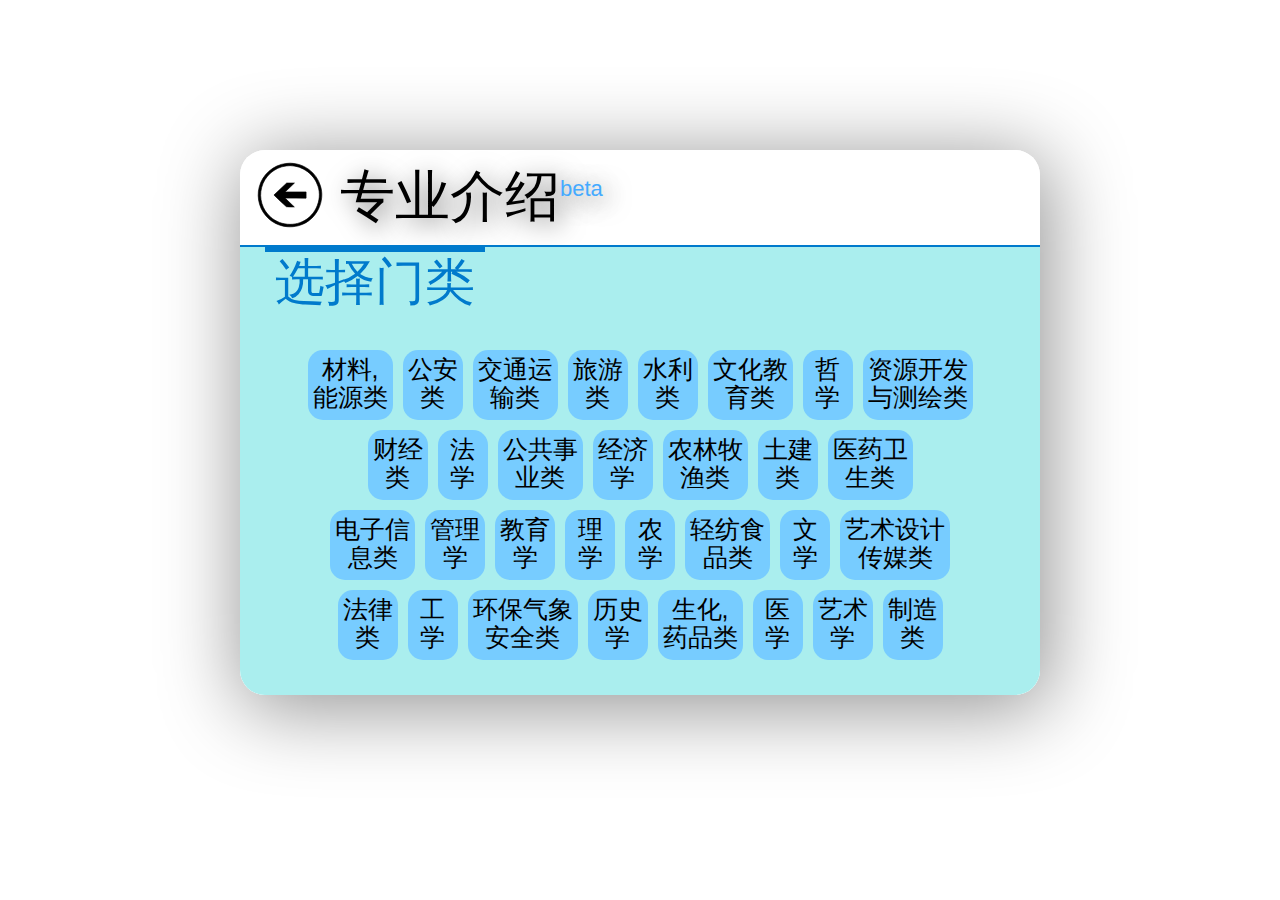
<file: majorInformation.html>
﻿<!DOCTYPE html>
<html xmlns="http://www.w3.org/1999/xhtml">
<head>
    <meta http-equiv="Content-Type" content="text/html; charset=utf-8" />
    <title>专业介绍</title>
    <link href="css/majorInformation.css" rel="stylesheet" />
</head>
<body>
    <div class="mainContainer">
        <div class="titleArea">
            <div>
                <a href="\" style="border:none;">
                    <svg viewBox="-5 -5 110 110" width="70" height="70" version="1.1" xmlns="http://www.w3.org/2000/svg">
                        <path fill="#000" stroke="#000" transform="matrix(-1 0 0 -1 99.9998 100)" d="M 49.728 100 C 28.272 100 8.345 85.217 2.348 64.838 C -1.614 53.198 -0.53 39.666 5.361 27.793 C 11.253 15.891 21.388 6.811 33.167 2.882 C 38.436 0.976 44.086 0 49.905 0 C 62.263 0 74.345 4.543 83.062 12.456 C 97.088 24.541 103.244 44.73 98.323 62.661 C 93.491 82.001 76.3 97.161 56.523 99.484 C 54.34 99.825 52.037 100 49.728 100 Z M 49.905 3.873 C 44.537 3.873 39.323 4.771 34.428 6.541 C 23.582 10.157 14.262 18.526 8.825 29.514 C 3.397 40.468 2.384 52.916 6.036 63.664 C 11.49 82.206 30.263 96.132 49.727 96.132 C 51.833 96.132 53.937 95.967 55.998 95.648 C 74.282 93.5 90.115 79.534 94.581 61.676 C 99.124 45.116 93.455 26.52 80.493 15.356 C 72.453 8.045 61.323 3.873 49.905 3.873 Z"></path>
                        <path fill="#000" stroke="#000" transform="matrix(-1 0 0 -1 100.051 99.9868)" d="M 24.78 54.784 C 24.78 51.559 24.78 48.326 24.78 45.068 C 35.779 45.082 46.767 45.082 57.777 45.082 C 52.942 40.465 48.02 35.918 43.251 31.237 C 47.393 31.378 51.603 30.906 55.708 31.616 C 62.487 37.429 68.811 43.776 75.271 49.94 C 68.589 56.208 62.006 62.6 55.235 68.775 C 51.185 68.774 47.135 68.775 43.082 68.775 C 47.827 63.946 52.828 59.369 57.778 54.731 C 46.768 54.802 35.779 54.73 24.78 54.784 Z"></path>
                    </svg>
                </a>
            </div>
            <div>专业介绍<sup style="font-size: 0.4em; color: #4af; -ms-word-wrap: break-word; word-wrap: break-word;">beta</sup></div>
        </div>
        <div class="majorBox">
            <div id="lv1-box" class="lv1-box-open">
                <div id="lv1-innerBox" class="lv1-innerBox">
                    <div class="lv1-miniview">
                        <div class="lv1-miniview-title">
                            门类
                        </div>
                        <div class="lv1-miniview-name-box">
                            <div class="lv1-miniview-name" id="lv1-miniview-name">
                            </div>

                        </div>
                        <div class="lv1-miniview-open" id="lv1-miniview-open">
                            <div>
                                <svg viewBox="-10 -10 120 120" width="50" height="50" version="1.1" xmlns="http://www.w3.org/2000/svg">
                                    <path fill="#fff" stroke="#fff" d="M 49.728 100 C 28.272 100 8.345 85.217 2.348 64.838 C -1.614 53.198 -0.53 39.666 5.361 27.793 C 11.253 15.891 21.388 6.811 33.167 2.882 C 38.436 0.976 44.086 0 49.905 0 C 62.263 0 74.345 4.543 83.062 12.456 C 97.088 24.541 103.244 44.73 98.323 62.661 C 93.491 82.001 76.3 97.161 56.523 99.484 C 54.34 99.825 52.037 100 49.728 100 Z M 49.905 3.873 C 44.537 3.873 39.323 4.771 34.428 6.541 C 23.582 10.157 14.262 18.526 8.825 29.514 C 3.397 40.468 2.384 52.916 6.036 63.664 C 11.49 82.206 30.263 96.132 49.727 96.132 C 51.833 96.132 53.937 95.967 55.998 95.648 C 74.282 93.5 90.115 79.534 94.581 61.676 C 99.124 45.116 93.455 26.52 80.493 15.356 C 72.453 8.045 61.323 3.873 49.905 3.873 Z"></path>
                                    <path fill="#fff" stroke="#fff" d="M 24.78 54.784 C 24.78 51.559 24.78 48.326 24.78 45.068 C 35.779 45.082 46.767 45.082 57.777 45.082 C 52.942 40.465 48.02 35.918 43.251 31.237 C 47.393 31.378 51.603 30.906 55.708 31.616 C 62.487 37.429 68.811 43.776 75.271 49.94 C 68.589 56.208 62.006 62.6 55.235 68.775 C 51.185 68.774 47.135 68.775 43.082 68.775 C 47.827 63.946 52.828 59.369 57.778 54.731 C 46.768 54.802 35.779 54.73 24.78 54.784 Z"></path>
                                </svg>
                            </div>
                        </div>
                    </div>
                    <div class="lv1-fullview">
                        <div class="lv1-fullview-title">
                            <div>
                                选择门类
                            </div>
                        </div>
                        <div class="lv1-fullview-content-box">
                            <div id="lv1-loading" class="lv1-loading">
                                <figure>
                                    <section><div></div></section>
                                    <section><div></div></section>
                                    <section><div></div></section>
                                    <section><div></div></section>
                                    <section><div></div></section>
                                    <section><div></div></section>
                                    <section><div></div></section>
                                    <section><div></div></section>
                                </figure>
                            </div>
                            <div id="lv1-row1" class="lv1-row"></div>
                            <div id="lv1-row2" class="lv1-row"></div>
                            <div id="lv1-row3" class="lv1-row"></div>
                            <div id="lv1-row4" class="lv1-row"></div>
                        </div>
                    </div>
                </div>
            </div>
            <div id="lv2-box" class="lv2-box-open">
                <div id="lv2-innerBox" class="lv2-innerBox">
                    <div class="lv2-miniview">
                        <div class="lv2-miniview-title">
                            学科
                        </div>
                        <div class="lv2-miniview-name-box">
                            <div class="lv2-miniview-name" id="lv2-miniview-name">
                            </div>

                        </div>
                        <div class="lv2-miniview-open" id="lv2-miniview-open">
                            <div>
                                <svg viewBox="-10 -10 120 120" width="50" height="50" version="1.1" xmlns="http://www.w3.org/2000/svg">
                                    <path fill="#fff" stroke="#fff" d="M 49.728 100 C 28.272 100 8.345 85.217 2.348 64.838 C -1.614 53.198 -0.53 39.666 5.361 27.793 C 11.253 15.891 21.388 6.811 33.167 2.882 C 38.436 0.976 44.086 0 49.905 0 C 62.263 0 74.345 4.543 83.062 12.456 C 97.088 24.541 103.244 44.73 98.323 62.661 C 93.491 82.001 76.3 97.161 56.523 99.484 C 54.34 99.825 52.037 100 49.728 100 Z M 49.905 3.873 C 44.537 3.873 39.323 4.771 34.428 6.541 C 23.582 10.157 14.262 18.526 8.825 29.514 C 3.397 40.468 2.384 52.916 6.036 63.664 C 11.49 82.206 30.263 96.132 49.727 96.132 C 51.833 96.132 53.937 95.967 55.998 95.648 C 74.282 93.5 90.115 79.534 94.581 61.676 C 99.124 45.116 93.455 26.52 80.493 15.356 C 72.453 8.045 61.323 3.873 49.905 3.873 Z"></path>
                                    <path fill="#fff" stroke="#fff" d="M 24.78 54.784 C 24.78 51.559 24.78 48.326 24.78 45.068 C 35.779 45.082 46.767 45.082 57.777 45.082 C 52.942 40.465 48.02 35.918 43.251 31.237 C 47.393 31.378 51.603 30.906 55.708 31.616 C 62.487 37.429 68.811 43.776 75.271 49.94 C 68.589 56.208 62.006 62.6 55.235 68.775 C 51.185 68.774 47.135 68.775 43.082 68.775 C 47.827 63.946 52.828 59.369 57.778 54.731 C 46.768 54.802 35.779 54.73 24.78 54.784 Z"></path>
                                </svg>
                            </div>
                        </div>
                    </div>
                    <div class="lv2-fullview">
                        <div class="lv2-fullview-title">
                            <div>
                                选择学科
                            </div>
                        </div>
                        <div class="lv2-fullview-content-box" id='lv2-fullview-content-box'>
                        </div>
                    </div>
                </div>
            </div>
            <div id="lv3-box" class="lv3-box-open">
                <div id="lv3-innerBox" class="lv3-innerBox">
                    <div class="lv3-miniview">
                        <div class="lv3-miniview-title">
                            专业
                        </div>
                        <div class="lv3-miniview-name-box">
                            <div class="lv3-miniview-name" id="lv3-miniview-name">
                            </div>

                        </div>
                        <div class="lv3-miniview-open" id="lv3-miniview-open">
                            <div>
                                <svg viewBox="-10 -10 120 120" width="50" height="50" version="1.1" xmlns="http://www.w3.org/2000/svg">
                                    <path fill="#fff" stroke="#fff" d="M 49.728 100 C 28.272 100 8.345 85.217 2.348 64.838 C -1.614 53.198 -0.53 39.666 5.361 27.793 C 11.253 15.891 21.388 6.811 33.167 2.882 C 38.436 0.976 44.086 0 49.905 0 C 62.263 0 74.345 4.543 83.062 12.456 C 97.088 24.541 103.244 44.73 98.323 62.661 C 93.491 82.001 76.3 97.161 56.523 99.484 C 54.34 99.825 52.037 100 49.728 100 Z M 49.905 3.873 C 44.537 3.873 39.323 4.771 34.428 6.541 C 23.582 10.157 14.262 18.526 8.825 29.514 C 3.397 40.468 2.384 52.916 6.036 63.664 C 11.49 82.206 30.263 96.132 49.727 96.132 C 51.833 96.132 53.937 95.967 55.998 95.648 C 74.282 93.5 90.115 79.534 94.581 61.676 C 99.124 45.116 93.455 26.52 80.493 15.356 C 72.453 8.045 61.323 3.873 49.905 3.873 Z"></path>
                                    <path fill="#fff" stroke="#fff" d="M 24.78 54.784 C 24.78 51.559 24.78 48.326 24.78 45.068 C 35.779 45.082 46.767 45.082 57.777 45.082 C 52.942 40.465 48.02 35.918 43.251 31.237 C 47.393 31.378 51.603 30.906 55.708 31.616 C 62.487 37.429 68.811 43.776 75.271 49.94 C 68.589 56.208 62.006 62.6 55.235 68.775 C 51.185 68.774 47.135 68.775 43.082 68.775 C 47.827 63.946 52.828 59.369 57.778 54.731 C 46.768 54.802 35.779 54.73 24.78 54.784 Z"></path>
                                </svg>
                            </div>
                        </div>
                    </div>
                    <div class="lv3-fullview">
                        <div class="lv3-fullview-title">
                            <div>
                                选择专业
                            </div>
                        </div>
                        <div class="lv3-fullview-content-box" id="lv3-fullview-content-box">

                        </div>
                    </div>
                </div>
            </div>
            <div id="detial-box" class="detial-box">
                <div class="detial-title-box">
                    <div class="detial-title" id="detial-title">
                    </div>
                </div>
                <div class="detial-inner-box" id="detial-inner-box">
                    <div class="detial-loading" id="detial-loading-box">
                        <figure>
                            <section><div></div></section>
                            <section><div></div></section>
                            <section><div></div></section>
                            <section><div></div></section>
                            <section><div></div></section>
                            <section><div></div></section>
                            <section><div></div></section>
                            <section><div></div></section>
                        </figure>
                    </div>
                    <div class="detial-content" id="detial-content">
                    </div>
                </div>
            </div>
        </div>
    </div>
    <script src="http://ajax.aspnetcdn.com/ajax/jquery/jquery-2.1.1.min.js"></script>
    <script>
        // Fallback to loading jQuery from a local path if the CDN is unavailable
        ( window.jQuery || document.write( '<script src="script/jquery-2.1.1.min.js"><\/script>' ) );
    </script>
    <script src="script/majorDetial.js"></script>
    <script src="script/majorInformation.js"></script>
</body>
</html>
</file>
<file: css/index.css>
﻿
body {
    margin: 0;
    padding: 50px;
    font-family: "Microsoft YaHei UI",微软雅黑,"Segoe UI", Verdana, Helvetica,黑体, Sans-Serif;
    -ms-transition: all ease 1s;
    -moz-transition: all ease 1s;
    -o-transition: all ease 1s;
    -webkit-transition: all ease 1s;
    transition: all ease 1s;
}

div.mainContainer {
    width: 800px;
    margin: 100px auto auto auto;
    padding: 10px 0 0 0;
    background-color: rgba(255,255,255,.95);
    box-shadow: 5px 10px 80px 5px rgb(150,150,150);
    border-radius: 25px 25px;
    overflow: hidden;
}

.titleArea {
    width: 800px;
    height: 75px;
    font-size: 50px;
    line-height: 55px;
    font-weight: 200;
    text-shadow: 5px 5px 25px #666;
    text-indent: 15px;
}

    .titleArea > div {
        float: left;
    }



#logo {
    position: relative;
    top: -10px;
    left: 0;
    height: 100px;
    width: 100px;
    z-index: 1;
    background-color: #eed;
    padding: 20px;
    border-right: #edb solid 1px;
    border-bottom: #edb solid 1px;
    border-radius: 0 0 25px 0;
    box-shadow: #bbb 5px 5px 30px;
}

.logo-dust {
    background-color: #533dc9;
    font-size: 0;
    height: 1px;
    line-height: 0;
    position: absolute;
    width: 1px;
}

.logo-bond {
    font-size: 0;
    height: 35px;
    line-height: 0;
    position: absolute;
    width: 35px;
    background-image: url(../img/bond_b.png);
}


.indexContent {
    width: 800px;
    height: 450px;
    margin: 10px 0 0 0;
    padding: 0;
    background-color: #bce0ff;
}

div.inforBox {
    width: 500px;
    height: 450px;
    position: relative;
    top: 0;
    left: 0;
}

div.linkBoxWarper {
    float: right;
    width: 300px;
    height: 450px;
    background-color: #007acc;
    color: #fff;
    overflow:hidden;
}

div.linkTitle {
    margin: 10px 0 20px 5px;
    font-size: 45px;
    color: #fff;
    font-weight: 300;
    text-shadow: #ccc 2px 2px 10px;
    font-family: 'Microsoft YaHei UI', 'Segoe UI',sans-serif;
}

a.linkSelection {
    display: block;
    width: 300px;
    height: 60px;
    margin: 20px 0 0 0;
    text-decoration: none;
}

    a.linkSelection > div {
        color: #fff;
        line-height: 37px;

        padding-top: 10px;
        padding-bottom: 13px;
        padding-left: 5px;
        font-size: 35px;
        cursor: pointer;
        text-decoration: none;
        font-weight: 100;
        font-family: 'Microsoft YaHei Light', 'Segoe UI Light','Microsoft YaHei UI', 'Segoe UI',sans-serif;
        -moz-transition: all ease 500ms;
        -o-transition: all ease 500ms;
        -webkit-transition: all ease 500ms;
        transition: all ease 500ms;
    }

        a.linkSelection > div > svg {
            margin-top:3px;
            margin-left:8px;
            padding:0;
        }

        a.linkSelection > div:hover {
            background-color: rgba(255,255,255,0.3);
            padding-left: 20px;
        }

/*Picture Roller*/
div.indexContent {
    position: relative;
    margin: 0;
    padding: 0;
}

div.pictureWarper {
    overflow: hidden;
    width: 500px;
    height: 450px;
    position: absolute;
    top: 0;
    left: 0;
}

div.pictureItem {
    position: absolute;
    top: 0;
    left: 0;
    width: 500px;
    height: 450px;
    margin: 0;
    padding: 0;
}

div.pictureItemWarper {
    position: absolute;
    top: 0;
    left: 0;
    width: 500px;
    height: 450px;
    margin: 0;
    padding: 0;
}


div#pictureItem1 {
    background-image: url(../img/pic_01.jpg);
}

div#pictureItem2 {
    background-image: url(../img/pic_02.jpg);
}

div#pictureItem3 {
    background-image: url(../img/pic_03.jpg);
}

div#pictureItem4 {
    background-image: url(../img/pic_04.jpg);
}

div#pictureItem5 {
    background-image: url(../img/pic_05.jpg);
}

div#pictureItem6 {
    background-image: url(../img/pic_06.jpg);
}

div#pictureItem7 {
    background-image: url(../img/pic_07.jpg);
}

div#pictureItem8 {
    background-image: url(../img/pic_08.jpg);
}

div#pictureItem9 {
    background-image: url(../img/pic_09.jpg);
}

div#pictureItem10 {
    background-image: url(../img/pic_10.jpg);
}

div#pictureItem11 {
    background-image: url(../img/pic_11.jpg);
}

div#pictureItem12 {
    background-image: url(../img/pic_12.jpg);
}

div#pictureItem13 {
    background-image: url(../img/pic_13.jpg);
}

div#pictureItem14 {
    background-image: url(../img/pic_14.jpg);
}

div#pictureItem15 {
    background-image: url(../img/pic_15.jpg);
}

div.timeInd {
    position: absolute;
    height: 3px;
    width: 500px;
    background-color: rgba(0,120,255,0.3);
    bottom: 0;
}

    div.timeInd > div.timeCurrentBar {
        float: left;
        height: 3px;
        background-color: rgba(0,120,255,0.7);
    }

    div.timeInd > div.timeCurrent {
        float: left;
        width: 3px;
        height: 3px;
        background-color: #4af;
        border-radius: 2px;
        box-shadow: rgba(200, 245, 255,.8) 0 0 6px 4px;
    }

div.description {
    position: absolute;
    right: 0;
    background: rgba(0, 122, 204,.6);
    bottom: 50px;
    height: 45px;
    color: #fff;
    overflow: hidden;
    padding: 0;
    margin: 0;
}

div.descriptionContent {
    line-height: 35px;
    font-size: 30px;
    padding: 5px 20px 5px 25px;
    text-shadow: #666 0 0 10px 2px;
}
</file>
<file: css/common.css>
﻿div.AppendInfoBox{
    width: 800px;
    margin: 10px auto auto  auto;
    background-color: rgba(225,225,255,.85);
    box-shadow: 5px 10px 80px 5px rgb(150,150,150);
    border-radius: 25px 25px;
    height:20px;
    font-size:16px;
    line-height:20px;
    padding:5px;
    text-align:center;
    z-index:-1;
}
div.AppendInfoBox>ul{
    list-style-type:none;
    margin:0;
    padding:0;
}
div.AppendInfoBox>ul>li{
    display:inline-block;
    margin:0 5px 0 5px;
    padding:0 5px 0 5px;
    position:relative;
    top:0;
    left:0;
    cursor:default;
    border-radius:3px;
    -moz-transition: all ease-in-out 300ms;
    -o-transition: all ease-in-out 300ms;
    -webkit-transition: all ease-in-out 300ms;
    transition: all ease-in-out 300ms;
}
div.append-pop-box {
    position: absolute;
    z-index: 5;
    opacity: 0;
    border: solid 1px #ddd;
    background-color: #fff;
    box-shadow: 5px 10px 80px 5px rgb(150,150,150);
    bottom: 60px;
    border-radius: 10px;
    pointer-events: none;
    padding:10px;
    -moz-transition: all ease-in-out 300ms;
    -o-transition: all ease-in-out 300ms;
    -webkit-transition: all ease-in-out 300ms;
    transition: all ease-in-out 300ms;
    text-align:left;
    te
}
li.append-list-item:hover{
    background-color:rgba(100,100,100,0.3);
}
li.append-list-item:hover >div.append-pop-box{
    opacity:0.95;
    bottom:35px;
}
span.tooltip-title{
    font-weight:400;
    font-size:25px;
    display:block;
    text-shadow:4px 4px 8px #666;
    margin:5px 0 10px 0;
}
div.broswerTooltip{
    height:200px;
    width:330px;
    left:-100px;
}
div.tosTooltip{
    height:500px;
    width:500px;
    left:-170px;
    font-size:12px;
    line-height:12.5px;

}
div.tosTooltip p{
    margin:0;
    padding:0;
}
div.authorTooltip{
    height:200px;
    width:300px;
    left:-110px;
    font-weight:400;
    font-size:20px;
    line-height:25px;
}
div.authorTooltip p{
    margin:0;
    padding:0;
}
div.bdsharebuttonbox{
    float:right;
    width:140px;
    height:20px;
}
.bdshare-button-style1-16 a, .bdshare-button-style1-16 .bds_more{
    margin:2px 6px 0 0!important;
}
</file>
<file: css/careerInformation.css>
﻿
body {
    margin: 0;
    padding: 50px;
    font-family: "Microsoft YaHei UI",微软雅黑,"Segoe UI", Verdana, Helvetica,黑体, Sans-Serif;
    -ms-transition: all ease 1s;
    -moz-transition: all ease 1s;
    -o-transition: all ease 1s;
    -webkit-transition: all ease 1s;
    transition: all ease 1s;
}

div.mainContainer {
    width: 800px;
    margin: 100px auto auto auto;
    padding: 10px 0 0 0;
    background-color: rgba(255,255,255,.95);
    box-shadow: 5px 10px 80px 5px rgb(150,150,150);
    border-radius: 25px 25px;
    overflow: hidden;
}

.titleArea {
    width: 800px;
    height: 75px;
    font-size: 55px;
    font-weight: 200;
    text-shadow: 5px 5px 25px #666;
    text-indent: 15px;
}

    .titleArea > div {
        float: left;
    }

.majorBox {
    width: 80000px;
    margin: 10px 0 0 0;
    padding: 0;
    height: 450px;
    overflow: hidden;
}

    .majorBox > div {
        height: 450px;
        margin: 0;
        padding: 0;
        float: left;
        -moz-transition: all ease 500ms;
        -o-transition: all ease 500ms;
        -webkit-transition: all ease 500ms;
        transition: all ease 500ms;
    }

/*Loading Animation*/
@-moz-keyframes lv1-move {
    from {
        -moz-transform: translate(0,50%);
        -ms-transform: translate(0,50%);
        -o-transform: translate(0,50%);
        -webkit-transform: translate(0,50%);
        transform: translate(0,50%);
    }

    to {
        -moz-transform: translate(0,850%);
        -ms-transform: translate(0,850%);
        -o-transform: translate(0,850%);
        -webkit-transform: translate(0,850%);
        transform: translate(0,850%);
    }
}

@-webkit-keyframes lv1-move {
    from {
        -moz-transform: translate(0,50%);
        -ms-transform: translate(0,50%);
        -o-transform: translate(0,50%);
        -webkit-transform: translate(0,50%);
        transform: translate(0,50%);
    }

    to {
        -moz-transform: translate(0,850%);
        -ms-transform: translate(0,850%);
        -o-transform: translate(0,850%);
        -webkit-transform: translate(0,850%);
        transform: translate(0,850%);
    }
}

@keyframes lv1-move {
    from {
        -moz-transform: translate(0,50%);
        -ms-transform: translate(0,50%);
        -o-transform: translate(0,50%);
        -webkit-transform: translate(0,50%);
        transform: translate(0,50%);
    }

    to {
        -moz-transform: translate(0,850%);
        -ms-transform: translate(0,850%);
        -o-transform: translate(0,850%);
        -webkit-transform: translate(0,850%);
        transform: translate(0,850%);
    }
}

section {
    width: 10%;
    height: 100%;
    position: absolute;
    left: 45%;
}

    section:nth-child(2) {
        -moz-transform: rotate(22.5deg);
        -ms-transform: rotate(22.5deg);
        -o-transform: rotate(22.5deg);
        -webkit-transform: rotate(22.5deg);
        transform: rotate(22.5deg);
    }

    section:nth-child(3) {
        -moz-transform: rotate(45deg);
        -ms-transform: rotate(45deg);
        -o-transform: rotate(45deg);
        -webkit-transform: rotate(45deg);
        transform: rotate(45deg);
    }

    section:nth-child(4) {
        -moz-transform: rotate(67.5deg);
        -ms-transform: rotate(67.5deg);
        -o-transform: rotate(67.5deg);
        -webkit-transform: rotate(67.5deg);
        transform: rotate(67.5deg);
    }

    section:nth-child(5) {
        -moz-transform: rotate(90deg);
        -ms-transform: rotate(90deg);
        -o-transform: rotate(90deg);
        -webkit-transform: rotate(90deg);
        transform: rotate(90deg);
    }

    section:nth-child(6) {
        -moz-transform: rotate(112.5deg);
        -ms-transform: rotate(112.5deg);
        -o-transform: rotate(112.5deg);
        -webkit-transform: rotate(112.5deg);
        transform: rotate(112.5deg);
    }

    section:nth-child(7) {
        -moz-transform: rotate(135deg);
        -ms-transform: rotate(135deg);
        -o-transform: rotate(135deg);
        -webkit-transform: rotate(135deg);
        transform: rotate(135deg);
    }

    section:nth-child(8) {
        -moz-transform: rotate(157.5deg);
        -ms-transform: rotate(157.5deg);
        -o-transform: rotate(157.5deg);
        -webkit-transform: rotate(157.5deg);
        transform: rotate(157.5deg);
    }

figure div {
    height: 10%;
    border-radius: 50%;
    background: dodgerblue;
    -moz-animation: lv1-move 1s ease-in-out infinite alternate;
    -o-animation: lv1-move 1s ease-in-out infinite alternate;
    -webkit-animation: lv1-move 1s ease-in-out infinite alternate;
    animation: lv1-move 1s ease-in-out infinite alternate;
}

section:nth-child(1) > div {
    -moz-animation-delay: -0.5s;
    -o-animation-delay: -0.5s;
    -webkit-animation-delay: -0.5s;
    animation-delay: -0.5s;
}

section:nth-child(3) > div {
    -moz-animation-delay: -0.5s;
    -o-animation-delay: -0.5s;
    -webkit-animation-delay: -0.5s;
    animation-delay: -0.5s;
}

section:nth-child(5) > div {
    -moz-animation-delay: -0.5s;
    -o-animation-delay: -0.5s;
    -webkit-animation-delay: -0.5s;
    animation-delay: -0.5s;
}

section:nth-child(7) > div {
    -moz-animation-delay: -0.5s;
    -o-animation-delay: -0.5s;
    -webkit-animation-delay: -0.5s;
    animation-delay: -0.5s;
}

/*LEVEL ONE MODE*/
div.lv1-box-open, div.lv1-box-close {
    width: 800px;
    background-color: #aee;
    overflow: hidden;
    -moz-transition: all ease 1s;
    -o-transition: all ease 1s;
    -webkit-transition: all ease 1s;
    transition: all ease 1s;
}

div.lv1-box-open {
    width: 800px;
}

    div.lv1-box-open > div.lv1-innerBox {
        left: -50px;
    }

div.lv1-box-close {
    width: 50px;
}

    div.lv1-box-close > div.lv1-innerBox {
        left: 0;
    }

div.lv1-innerBox {
    width: 850px;
    position: relative;
    height: 450px;
    -moz-transition: all ease 500ms;
    -o-transition: all ease 500ms;
    -webkit-transition: all ease 500ms;
    transition: all ease 500ms;
}

    div.lv1-innerBox > div {
        float: left;
        height: 450px;
    }

div.lv1-miniview {
    width: 50px;
    background-color: #007acc;
    margin: 0;
    padding: 0;
}

div.lv1-miniview-title {
    width: 50px;
    padding: 10px 0 35px 10px;
    font-size: 35px;
    color: #fed;
    font-family: 'Microsoft YaHei UI Light','Microsoft YaHei UI',sans-serif;
    font-weight: 100;
    line-height: 35px;
}

div.lv1-miniview-name-box {
    height: 280px;
    width: 50px;
    padding: 0;
    margin-left: 0;
}

div.lv1-miniview-name {
    float: right;
    text-align: right;
    line-height: 20px;
    width: 20px;
    border-top-left-radius: 8px;
    border-bottom-left-radius: 8px;
    background-color: #47cf74;
    font-size: 20px;
    border: none;
    padding: 10px 5px 10px 10px;
    font-weight: 500;
    cursor: pointer;
    -moz-transition: all ease 500ms;
    -o-transition: all ease 500ms;
    -webkit-transition: all ease 500ms;
    transition: all ease 500ms;
}

    div.lv1-miniview-name:hover {
        padding-right: 10px;
    }

div.lv1-miniview-open {
    width: 50px;
    height: 50px;
    padding-bottom: 20px;
    border-top: solid rgba(255,255,255,.3) 1px;
    cursor: pointer;
    -moz-transition: all ease 500ms;
    -o-transition: all ease 500ms;
    -webkit-transition: all ease 500ms;
    transition: all ease 500ms;
}

    div.lv1-miniview-open:hover {
        background-color: rgba(255,255,255,.4);
    }

div.lv1-fullview-title {
    border-top: 2px solid #007acc;
    width: 800px;
    height: 98px;
    padding: 0;
    margin: 0;
}

    div.lv1-fullview-title > div {
        line-height: 60px;
        font-size: 50px;
        margin: 0 0 0 25px;
        border-top: solid 5px #007acc;
        width: 220px;
        text-align: center;
        color: #007acc;
    }

div.lv1-fullview-content-box {
    width: 800px;
    height: 350px;
}

div.lv1-loading {
    width: 800px;
    height: 450px;
}

    div.lv1-loading > figure {
        margin: auto;
        width: 250px;
        height: 250px;
        position: relative;
    }


div.lv1-row {
    height: 80px;
    margin: 0;
    padding: 0;
    width: 800px;
    text-align: center;
}

span.lv1-width1, span.lv1-width2, span.lv1-width3, span.lv1-width4 {
    display: inline-block;
    margin: 5px;
    padding: 5px;
    height: 60px;
    border-radius: 15px;
    font-size: 25px;
    line-height: 28px;
    cursor: pointer;
    position: relative;
    top: 0;
}

span.lv1-width1 {
    width: 40px;
    background-color: #9898ff;
    text-align: center;
}

span.lv1-width2 {
    width: 60px;
    background-color: #47cf74;
}

span.lv1-width3 {
    width: 90px;
    background-color: #ff6f6f;
}

span.lv1-width4 {
    width: 120px;
    background-color: #58b1fc;
}

/*LEVEL TWO MODE*/

div.lv2-box-open, div.lv2-box-close {
    width: 750px;
    background-color: #cfd;
    overflow: hidden;
    -moz-transition: all ease 1s;
    -o-transition: all ease 1s;
    -webkit-transition: all ease 1s;
    transition: all ease 1s;
}

div.lv2-box-open {
    width: 750px;
}

    div.lv2-box-open > div.lv2-innerBox {
        left: -50px;
    }

div.lv2-box-close {
    width: 50px;
}

    div.lv2-box-close > div.lv2-innerBox {
        left: 0;
    }

div.lv2-innerBox {
    width: 800px;
    position: relative;
    height: 450px;
    -moz-transition: all ease 500ms;
    -webkit-transition: all ease 500ms;
    transition: all ease 500ms;
}

    div.lv2-innerBox > div {
        float: left;
        height: 450px;
    }

div.lv2-miniview {
    width: 50px;
    background-color: #47cf74;
    margin: 0;
    padding: 0;
}

div.lv2-miniview-title {
    width: 50px;
    padding: 10px 0 35px 10px;
    font-size: 35px;
    color: #fff;
    font-family: 'Microsoft YaHei UI Light','Microsoft YaHei UI',sans-serif;
    font-weight: 100;
    line-height: 35px;
}

div.lv2-miniview-name-box {
    height: 280px;
    width: 50px;
    padding: 0;
    margin-left: 0;
}

div.lv2-miniview-name {
    float: right;
    text-align: right;
    line-height: 20px;
    width: 20px;
    border-top-left-radius: 8px;
    border-bottom-left-radius: 8px;
    background-color: #f359a8;
    font-size: 20px;
    border: none;
    padding: 10px 5px 10px 10px;
    font-weight: 500;
    cursor: pointer;
    -moz-transition: all ease 500ms;
    -o-transition: all ease 500ms;
    -webkit-transition: all ease 500ms;
    transition: all ease 500ms;
}

    div.lv2-miniview-name:hover {
        padding-right: 10px;
    }

div.lv2-miniview-open {
    width: 50px;
    height: 50px;
    padding-bottom: 20px;
    border-top: solid rgba(255,255,255,.3) 1px;
    cursor: pointer;
    -moz-transition: all ease 500ms;
    -o-transition: all ease 500ms;
    -webkit-transition: all ease 500ms;
    transition: all ease 500ms;
}

    div.lv2-miniview-open:hover {
        background-color: rgba(255,255,255,.4);
    }

div.lv2-fullview-title {
    border-top: 2px solid #47cf74;
    width: 750px;
    height: 98px;
    padding: 0;
    margin: 0;
}

    div.lv2-fullview-title > div {
        line-height: 60px;
        font-size: 50px;
        margin: 0 0 0 25px;
        border-top: solid 5px #47cf74;
        width: 220px;
        text-align: center;
        color: #47cf74;
    }

div.lv2-fullview-content-box {
    width: 750px;
    height: 350px;
    text-align: center;
}

div.lv2-selector {
    display: inline-block;
    text-align: center;
    margin: 6px;
    padding: 6px;
    height: 30px;
    border-radius: 15px;
    font-size: 25px;
    line-height: 28px;
    cursor: pointer;
    -moz-transition: all ease 1500ms;
    -o-transition: all ease 1500ms;
    -webkit-transition: all ease 1500ms;
    transition: all ease 1500ms;
}
/*Level 3 Mode*/


div.lv3-box-open, div.lv3-box-close {
    width: 700px;
    background-color: #fed;
    overflow: hidden;
    -moz-transition: all ease 1s;
    -o-transition: all ease 1s;
    -webkit-transition: all ease 1s;
    transition: all ease 1s;
}

div.lv3-box-open {
    width: 700px;
}

    div.lv3-box-open > div.lv3-innerBox {
        left: -50px;
    }

div.lv3-box-close {
    width: 50px;
}

    div.lv3-box-close > div.lv3-innerBox {
        left: 0;
    }

div.lv3-innerBox {
    width: 750px;
    position: relative;
    height: 450px;
    -moz-transition: all ease 500ms;
    -o-transition: all ease 500ms;
    -webkit-transition: all ease 500ms;
    transition: all ease 500ms;
}

    div.lv3-innerBox > div {
        float: left;
        height: 450px;
    }

div.lv3-miniview {
    width: 50px;
    background-color: #f359a8;
    margin: 0;
    padding: 0;
}

div.lv3-miniview-title {
    width: 50px;
    padding: 10px 0 35px 10px;
    font-size: 35px;
    color: #fff;
    font-family: 'Microsoft YaHei UI Light','Microsoft YaHei UI',sans-serif;
    font-weight: 100;
    line-height: 35px;
}

div.lv3-miniview-name-box {
    text-align: center;
    height: 280px;
    width: 50px;
    padding: 0;
    margin-left: 0;
}

div.lv3-miniview-name {
    float: right;
    text-align: right;
    line-height: 20px;
    width: 20px;
    border-top-left-radius: 8px;
    border-bottom-left-radius: 8px;
    background-color: #fea;
    font-size: 20px;
    border: none;
    padding: 10px 5px 10px 10px;
    font-weight: 500;
    cursor: pointer;
    -moz-transition: all ease 500ms;
    -o-transition: all ease 500ms;
    -webkit-transition: all ease 500ms;
    transition: all ease 500ms;
}

    div.lv3-miniview-name:hover {
        padding-right: 10px;
    }

div.lv3-miniview-open {
    width: 50px;
    height: 50px;
    padding-bottom: 20px;
    border-top: solid rgba(255,255,255,.3) 1px;
    cursor: pointer;
    -moz-transition: all ease 500ms;
    -o-transition: all ease 500ms;
    -webkit-transition: all ease 500ms;
    transition: all ease 500ms;
}

    div.lv3-miniview-open:hover {
        background-color: rgba(255,255,255,.4);
    }

div.lv3-fullview-title {
    border-top: 2px solid #f359a8;
    width: 700px;
    height: 78px;
    padding: 0;
    margin: 0;
}

    div.lv3-fullview-title > div {
        line-height: 60px;
        font-size: 50px;
        margin: 0 0 0 25px;
        border-top: solid 5px #f359a8;
        width: 220px;
        text-align: center;
        color: #f359a8;
    }

div.lv3-fullview-content-box {
    width: 700px;
    height:370px;
    overflow-y:auto;
    text-align:center;
}
div.lv3-selector {
    display: inline-block;
    text-align: center;
    margin: 6px;
    padding: 6px;
    height: 30px;
    border-radius: 15px;
    font-size: 25px;
    line-height: 28px;
    cursor: pointer;
    -moz-transition: all ease 1500ms;
    -o-transition: all ease 1500ms;
    -webkit-transition: all ease 1500ms;
    transition: all ease 1500ms;
}
div.lv3-clear{
    clear:both;
}
/*Detial Box */
div.detial-box {
    height: 450px;
    width: 1300px;
    background-color: #ffeeaa;
    overflow:hidden;
}
div.detial-inner-box{
    width:1300px;
    position:relative;
    left:0;
    -moz-transition: all ease-in 700ms;
    -o-transition: all ease-in 700ms;
    -webkit-transition: all ease-in 700ms; 
    transition: all ease-in 700ms;

}

div.loaded {
    left:-650px;
}
div.detial-loading {
    float: left;
    height: 280px;
    width: 490px;
    text-align: center;
    padding: 80px;
    overflow: hidden;
    position:relative;
}

    div.detial-loading > figure {
        display: inline-block;
        width: 250px;
        height: 250px;
        position: relative;
    }

div.detial-content-warp {
    width:650px;
    height:450px;
    margin:0;
    padding:0;
    overflow:hidden;
    float:left;
}

div.detial-title-box {
    width: 650px;
    height: 46px;
    margin: 0;
    padding: 0;
    overflow: hidden;
    border-top: #fb5 solid 4px;
}

div.detial-title {
    padding: 8px 0 0 15px;
    display: block;
    height: 40px;
    font-size: 35px;
    line-height: 35px;
}

div.detial-content {
    width: 600px;
    padding: 0 25px 0 25px;
    overflow: auto;
    height: 400px;
}

.mrgB15 {
    display: none;
}
</file>
<file: css/majorInformation.css>
﻿body {
    margin: 0;
    padding: 50px;
    font-family: "Microsoft YaHei UI",微软雅黑,"Segoe UI", Verdana, Helvetica,黑体, Sans-Serif;
    -moz-transition: all ease 1s;
    -ms-transition: all ease 1s;
    -o-transition: all ease 1s;
    -webkit-transition: all ease 1s;
    transition: all ease 1s;
}

div.mainContainer {
    overflow: hidden;
    margin: 100px auto auto auto;
    padding: 10px 0 0 0;
    width: 800px;
    border-radius: 25px 25px;
    background-color: rgba(255,255,255,.95);
    box-shadow: 5px 10px 80px 5px rgb(150,150,150);
}

.titleArea {
    width: 800px;
    height: 75px;
    text-indent: 15px;
    text-shadow: 5px 5px 25px #666;
    font-weight: 200;
    font-size: 55px;
}

    .titleArea > div {
        float: left;
    }

.majorBox {
    overflow: hidden;
    margin: 10px 0 0 0;
    padding: 0;
    width: 80000px;
    height: 450px;
}

    .majorBox > div {
        float: left;
        margin: 0;
        padding: 0;
        height: 450px;
        -moz-transition: all ease 500ms;
        -o-transition: all ease 500ms;
        -webkit-transition: all ease 500ms;
        transition: all ease 500ms;
    }

/*Loading Animation*/
@-moz-keyframes lv1-move {
    from {
        -moz-transform: translate(0,50%);
        -ms-transform: translate(0,50%);
        -o-transform: translate(0,50%);
        -webkit-transform: translate(0,50%);
        transform: translate(0,50%);
    }

    to {
        -moz-transform: translate(0,850%);
        -ms-transform: translate(0,850%);
        -o-transform: translate(0,850%);
        -webkit-transform: translate(0,850%);
        transform: translate(0,850%);
    }
}

@-webkit-keyframes lv1-move {
    from {
        -moz-transform: translate(0,50%);
        -ms-transform: translate(0,50%);
        -o-transform: translate(0,50%);
        -webkit-transform: translate(0,50%);
        transform: translate(0,50%);
    }

    to {
        -moz-transform: translate(0,850%);
        -ms-transform: translate(0,850%);
        -o-transform: translate(0,850%);
        -webkit-transform: translate(0,850%);
        transform: translate(0,850%);
    }
}

@keyframes lv1-move {
    from {
        -moz-transform: translate(0,50%);
        -ms-transform: translate(0,50%);
        -o-transform: translate(0,50%);
        -webkit-transform: translate(0,50%);
        transform: translate(0,50%);
    }

    to {
        -moz-transform: translate(0,850%);
        -ms-transform: translate(0,850%);
        -o-transform: translate(0,850%);
        -webkit-transform: translate(0,850%);
        transform: translate(0,850%);
    }
}

section {
    position: absolute;
    left: 45%;
    width: 10%;
    height: 100%;
}

    section:nth-child(2) {
        -moz-transform: rotate(22.5deg);
        -ms-transform: rotate(22.5deg);
        -o-transform: rotate(22.5deg);
        -webkit-transform: rotate(22.5deg);
        transform: rotate(22.5deg);
    }

    section:nth-child(3) {
        -moz-transform: rotate(45deg);
        -ms-transform: rotate(45deg);
        -o-transform: rotate(45deg);
        -webkit-transform: rotate(45deg);
        transform: rotate(45deg);
    }

    section:nth-child(4) {
        -moz-transform: rotate(67.5deg);
        -ms-transform: rotate(67.5deg);
        -o-transform: rotate(67.5deg);
        -webkit-transform: rotate(67.5deg);
        transform: rotate(67.5deg);
    }

    section:nth-child(5) {
        -moz-transform: rotate(90deg);
        -ms-transform: rotate(90deg);
        -o-transform: rotate(90deg);
        -webkit-transform: rotate(90deg);
        transform: rotate(90deg);
    }

    section:nth-child(6) {
        -moz-transform: rotate(112.5deg);
        -ms-transform: rotate(112.5deg);
        -o-transform: rotate(112.5deg);
        -webkit-transform: rotate(112.5deg);
        transform: rotate(112.5deg);
    }

    section:nth-child(7) {
        -moz-transform: rotate(135deg);
        -ms-transform: rotate(135deg);
        -o-transform: rotate(135deg);
        -webkit-transform: rotate(135deg);
        transform: rotate(135deg);
    }

    section:nth-child(8) {
        -moz-transform: rotate(157.5deg);
        -ms-transform: rotate(157.5deg);
        -o-transform: rotate(157.5deg);
        -webkit-transform: rotate(157.5deg);
        transform: rotate(157.5deg);
    }

figure div {
    height: 10%;
    border-radius: 50%;
    background: dodgerblue;
    -moz-animation: lv1-move 1s ease-in-out infinite alternate;
    -o-animation: lv1-move 1s ease-in-out infinite alternate;
    -webkit-animation: lv1-move 1s ease-in-out infinite alternate;
    animation: lv1-move 1s ease-in-out infinite alternate;
}

section:nth-child(1) > div {
    -moz-animation-delay: -0.5s;
    -o-animation-delay: -0.5s;
    -webkit-animation-delay: -0.5s;
    animation-delay: -0.5s;
}

section:nth-child(3) > div {
    -moz-animation-delay: -0.5s;
    -o-animation-delay: -0.5s;
    -webkit-animation-delay: -0.5s;
    animation-delay: -0.5s;
}

section:nth-child(5) > div {
    -moz-animation-delay: -0.5s;
    -o-animation-delay: -0.5s;
    -webkit-animation-delay: -0.5s;
    animation-delay: -0.5s;
}

section:nth-child(7) > div {
    -moz-animation-delay: -0.5s;
    -o-animation-delay: -0.5s;
    -webkit-animation-delay: -0.5s;
    animation-delay: -0.5s;
}

/*LEVEL ONE MODE*/
div.lv1-box-open, div.lv1-box-close {
    overflow: hidden;
    width: 800px;
    background-color: #aee;
    -moz-transition: all ease 1s;
    -o-transition: all ease 1s;
    -webkit-transition: all ease 1s;
    transition: all ease 1s;
}

div.lv1-box-open {
    width: 800px;
}

    div.lv1-box-open > div.lv1-innerBox {
        left: -50px;
    }

div.lv1-box-close {
    width: 50px;
}

    div.lv1-box-close > div.lv1-innerBox {
        left: 0;
    }

div.lv1-innerBox {
    position: relative;
    width: 850px;
    height: 450px;
    -moz-transition: all ease 500ms;
    -o-transition: all ease 500ms;
    -webkit-transition: all ease 500ms;
    transition: all ease 500ms;
}

    div.lv1-innerBox > div {
        float: left;
        height: 450px;
    }

div.lv1-miniview {
    margin: 0;
    padding: 0;
    width: 50px;
    background-color: #007acc;
}

div.lv1-miniview-title {
    padding: 10px 0 35px 10px;
    width: 50px;
    color: #fed;
    font-weight: 100;
    font-size: 35px;
    font-family: 'Microsoft YaHei UI Light','Microsoft YaHei UI',sans-serif;
    line-height: 35px;
}

div.lv1-miniview-name-box {
    margin-left: 0;
    padding: 0;
    width: 50px;
    height: 280px;
}

div.lv1-miniview-name {
    float: right;
    padding: 10px 5px 10px 10px;
    width: 20px;
    border: none;
    border-top-left-radius: 8px;
    border-bottom-left-radius: 8px;
    background-color: #47cf74;
    text-align: right;
    font-weight: 500;
    font-size: 20px;
    line-height: 20px;
    cursor: pointer;
    -moz-transition: all ease 500ms;
    -o-transition: all ease 500ms;
    -webkit-transition: all ease 500ms;
    transition: all ease 500ms;
}

    div.lv1-miniview-name:hover {
        padding-right: 10px;
    }

div.lv1-miniview-open {
    padding-bottom: 20px;
    width: 50px;
    height: 50px;
    border-top: solid rgba(255,255,255,.3) 1px;
    cursor: pointer;
    -moz-transition: all ease 500ms;
    -o-transition: all ease 500ms;
    -webkit-transition: all ease 500ms;
    transition: all ease 500ms;
}

    div.lv1-miniview-open:hover {
        background-color: rgba(255,255,255,.4);
    }

div.lv1-fullview-title {
    margin: 0;
    padding: 0;
    width: 800px;
    height: 98px;
    border-top: 2px solid #007acc;
}

    div.lv1-fullview-title > div {
        margin: 0 0 0 25px;
        width: 220px;
        border-top: solid 5px #007acc;
        color: #007acc;
        text-align: center;
        font-size: 50px;
        line-height: 60px;
    }

div.lv1-fullview-content-box {
    width: 800px;
    height: 350px;
}

div.lv1-loading {
    width: 800px;
    height: 450px;
}

    div.lv1-loading > figure {
        position: relative;
        margin: auto;
        width: 250px;
        height: 250px;
    }


div.lv1-row {
    margin: 0;
    padding: 0;
    width: 800px;
    height: 80px;
    text-align: center;
}

span.lv1-width1, span.lv1-width2, span.lv1-width3, span.lv1-width4 {
    position: relative;
    top: 0;
    display: inline-block;
    margin: 5px;
    padding: 5px;
    height: 60px;
    border-radius: 15px;
    font-size: 25px;
    line-height: 28px;
    cursor: pointer;

}

span.lv1-width1 {
    width: 40px;
    background-color: #7cf;
    text-align: center;
}

span.lv1-width2 {
    width: 50px;
    background-color: #7cf;
}

span.lv1-width3 {
    width: 75px;
    background-color: #7cf;
}

span.lv1-width4 {
    width: 100px;
    background-color: #7cf;
}

/*LEVEL TWO MODE*/

div.lv2-box-open, div.lv2-box-close {
    overflow: hidden;
    width: 750px;
    background-color: #cfd;
    -moz-transition: all ease 1s;
    -o-transition: all ease 1s;
    -webkit-transition: all ease 1s;
    transition: all ease 1s;
}

div.lv2-box-open {
    width: 750px;
}

    div.lv2-box-open > div.lv2-innerBox {
        left: -50px;
    }

div.lv2-box-close {
    width: 50px;
}

    div.lv2-box-close > div.lv2-innerBox {
        left: 0;
    }

div.lv2-innerBox {
    position: relative;
    width: 800px;
    height: 450px;
    -moz-transition: all ease 500ms;
    -webkit-transition: all ease 500ms;
    transition: all ease 500ms;
}

    div.lv2-innerBox > div {
        float: left;
        height: 450px;
    }

div.lv2-miniview {
    margin: 0;
    padding: 0;
    width: 50px;
    background-color: #47cf74;
}

div.lv2-miniview-title {
    padding: 10px 0 35px 10px;
    width: 50px;
    color: #fff;
    font-weight: 100;
    font-size: 35px;
    font-family: 'Microsoft YaHei UI Light','Microsoft YaHei UI',sans-serif;
    line-height: 35px;
}

div.lv2-miniview-name-box {
    margin-left: 0;
    padding: 0;
    width: 50px;
    height: 280px;
}

div.lv2-miniview-name {
    float: right;
    padding: 10px 5px 10px 10px;
    width: 20px;
    border: none;
    border-top-left-radius: 8px;
    border-bottom-left-radius: 8px;
    background-color: #f359a8;
    text-align: right;
    font-weight: 500;
    font-size: 20px;
    line-height: 20px;
    cursor: pointer;
    -moz-transition: all ease 500ms;
    -o-transition: all ease 500ms;
    -webkit-transition: all ease 500ms;
    transition: all ease 500ms;
}

    div.lv2-miniview-name:hover {
        padding-right: 10px;
    }

div.lv2-miniview-open {
    padding-bottom: 20px;
    width: 50px;
    height: 50px;
    border-top: solid rgba(255,255,255,.3) 1px;
    cursor: pointer;
    -moz-transition: all ease 500ms;
    -o-transition: all ease 500ms;
    -webkit-transition: all ease 500ms;
    transition: all ease 500ms;
}

    div.lv2-miniview-open:hover {
        background-color: rgba(255,255,255,.4);
    }

div.lv2-fullview-title {
    margin: 0;
    padding: 0;
    width: 750px;
    height: 98px;
    border-top: 2px solid #47cf74;
}

    div.lv2-fullview-title > div {
        margin: 0 0 0 25px;
        width: 220px;
        border-top: solid 5px #47cf74;
        color: #47cf74;
        text-align: center;
        font-size: 50px;
        line-height: 60px;
    }

div.lv2-fullview-content-box {
    width: 750px;
    height: 350px;
    text-align: center;
}

div.lv2-selector {
    display: inline-block;
    margin: 6px;
    padding: 6px;
    height: 30px;
    border-radius: 15px;
    text-align: center;
    font-size: 25px;
    line-height: 28px;
    cursor: pointer;
    -moz-transition: all ease 1500ms;
    -o-transition: all ease 1500ms;
    -webkit-transition: all ease 1500ms;
    transition: all ease 1500ms;
}
/*Level 3 Mode*/


div.lv3-box-open, div.lv3-box-close {
    overflow: hidden;
    width: 700px;
    background-color: #fed;
    -moz-transition: all ease 1s;
    -o-transition: all ease 1s;
    -webkit-transition: all ease 1s;
    transition: all ease 1s;
}

div.lv3-box-open {
    width: 700px;
}

    div.lv3-box-open > div.lv3-innerBox {
        left: -50px;
    }

div.lv3-box-close {
    width: 50px;
}

    div.lv3-box-close > div.lv3-innerBox {
        left: 0;
    }

div.lv3-innerBox {
    position: relative;
    width: 750px;
    height: 450px;
    -moz-transition: all ease 500ms;
    -o-transition: all ease 500ms;
    -webkit-transition: all ease 500ms;
    transition: all ease 500ms;
}

    div.lv3-innerBox > div {
        float: left;
        height: 450px;
    }

div.lv3-miniview {
    margin: 0;
    padding: 0;
    width: 50px;
    background-color: #f359a8;
}

div.lv3-miniview-title {
    padding: 10px 0 35px 10px;
    width: 50px;
    color: #fff;
    font-weight: 100;
    font-size: 35px;
    font-family: 'Microsoft YaHei UI Light','Microsoft YaHei UI',sans-serif;
    line-height: 35px;
}

div.lv3-miniview-name-box {
    margin-left: 0;
    padding: 0;
    width: 50px;
    height: 280px;
    text-align: center;
}

div.lv3-miniview-name {
    float: right;
    padding: 10px 5px 10px 10px;
    width: 20px;
    border: none;
    border-top-left-radius: 8px;
    border-bottom-left-radius: 8px;
    background-color: #fea;
    text-align: right;
    font-weight: 500;
    font-size: 20px;
    line-height: 20px;
    cursor: pointer;
    -moz-transition: all ease 500ms;
    -o-transition: all ease 500ms;
    -webkit-transition: all ease 500ms;
    transition: all ease 500ms;
}

    div.lv3-miniview-name:hover {
        padding-right: 10px;
    }

div.lv3-miniview-open {
    padding-bottom: 20px;
    width: 50px;
    height: 50px;
    border-top: solid rgba(255,255,255,.3) 1px;
    cursor: pointer;
    -moz-transition: all ease 500ms;
    -o-transition: all ease 500ms;
    -webkit-transition: all ease 500ms;
    transition: all ease 500ms;
}

    div.lv3-miniview-open:hover {
        background-color: rgba(255,255,255,.4);
    }

div.lv3-fullview-title {
    margin: 0;
    padding: 0;
    width: 700px;
    height: 78px;
    border-top: 2px solid #f359a8;
}

    div.lv3-fullview-title > div {
        margin: 0 0 0 25px;
        width: 220px;
        border-top: solid 5px #f359a8;
        color: #f359a8;
        text-align: center;
        font-size: 50px;
        line-height: 60px;
    }

div.lv3-fullview-content-box {
    overflow-y: auto;
    width: 700px;
    height: 370px;
    text-align: center;
}

div.lv3-selector {
    display: inline-block;
    margin: 6px;
    padding: 6px;
    height: 30px;
    border-radius: 15px;
    text-align: center;
    font-size: 25px;
    line-height: 28px;
    cursor: pointer;
    -moz-transition: all ease 1500ms;
    -o-transition: all ease 1500ms;
    -webkit-transition: all ease 1500ms;
    transition: all ease 1500ms;
}

div.lv3-clear {
    clear: both;
}
/*Detial Box */
div.detial-box {
    overflow: hidden;
    width: 1300px;
    height: 450px;
    background-color: #ffeeaa;
}

div.detial-inner-box {
    position: relative;
    left: 0;
    width: 1300px;
    -moz-transition: all ease-in 700ms;
    -o-transition: all ease-in 700ms;
    -webkit-transition: all ease-in 700ms;
    transition: all ease-in 700ms;
}

div.loaded {
    left: -650px;
}

div.detial-loading {
    position: relative;
    float: left;
    overflow: hidden;
    padding: 80px;
    width: 490px;
    height: 280px;
    text-align: center;
}

    div.detial-loading > figure {
        position: relative;
        display: inline-block;
        width: 250px;
        height: 250px;
    }

div.detial-content-warp {
    float: left;
    overflow: hidden;
    margin: 0;
    padding: 0;
    width: 650px;
    height: 450px;
}

div.detial-title-box {
    overflow: hidden;
    margin: 0;
    padding: 0;
    width: 650px;
    height: 46px;
    border-top: #fb5 solid 4px;
}

div.detial-title {
    display: block;
    padding: 8px 0 0 15px;
    height: 40px;
    font-size: 35px;
    line-height: 35px;
}

div.detial-content {
    overflow: auto;
    padding: 0 25px 0 25px;
    width: 600px;
    height: 400px;
}

.mrgB15 {
    display: none;
}
</file>
